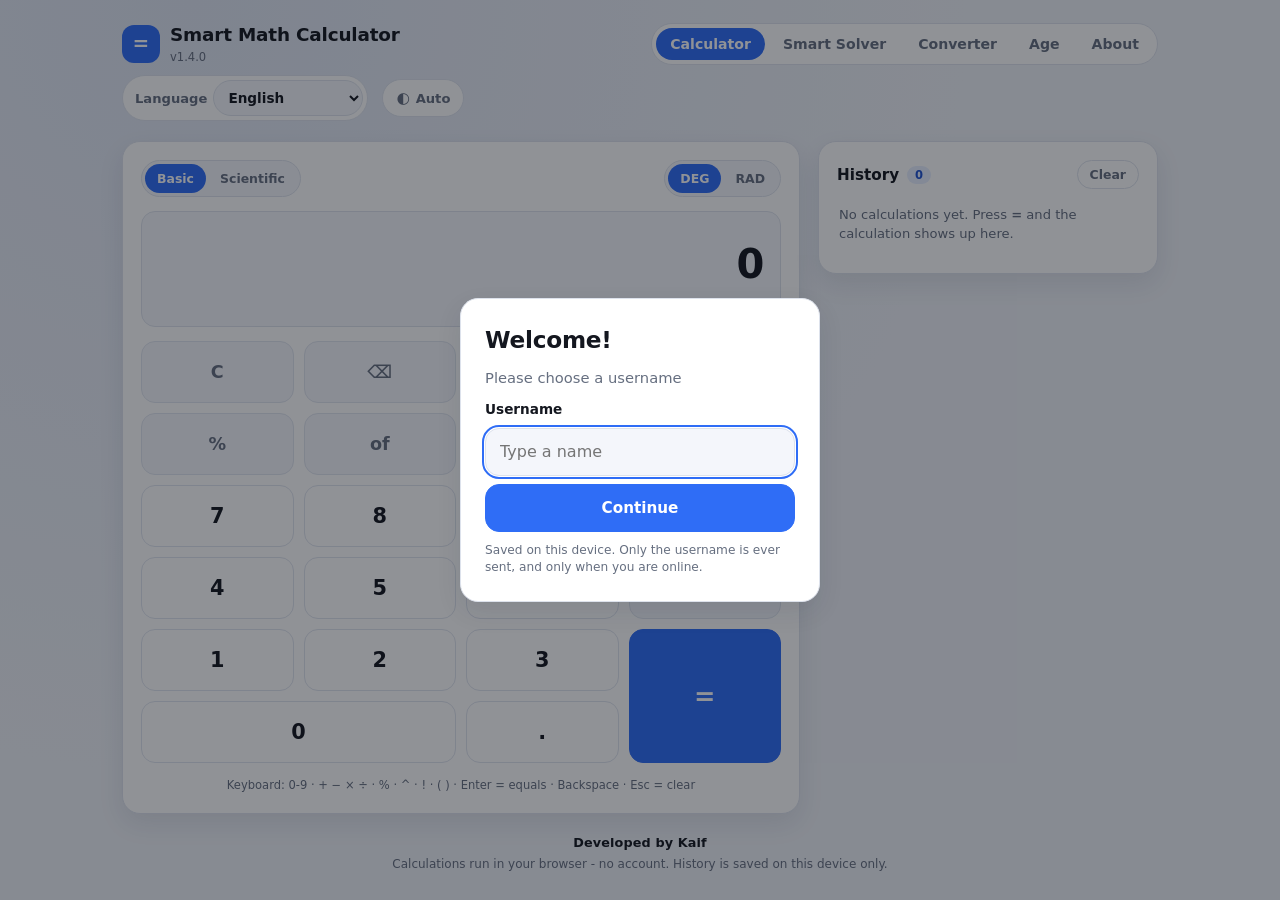
<file: index.html>
<!DOCTYPE html>
<html lang="en">
<head>
  <meta charset="utf-8" />
  <meta name="viewport" content="width=device-width, initial-scale=1, viewport-fit=cover" />
  <title data-i18n="app.meta.title">Smart Math Calculator</title>
  <meta name="description" data-i18n-attr="content:app.meta.description" content="A fast, mobile friendly calculator that runs completely in your browser. Percentages, brackets and local history included." />
  <meta name="theme-color" content="#eef1f7" media="(prefers-color-scheme: light)" />
  <meta name="theme-color" content="#0b0f19" media="(prefers-color-scheme: dark)" />
  <link rel="icon" type="image/svg+xml" href="assets/favicon.svg" />
  <link rel="icon" type="image/png" sizes="192x192" href="assets/icon-192.png" />
  <link rel="apple-touch-icon" href="assets/apple-touch-icon.png" />
  <link rel="manifest" href="manifest.webmanifest" />
  <link rel="stylesheet" href="css/base.css" />
  <link rel="stylesheet" href="css/calculator.css" />
  <link rel="stylesheet" href="css/history.css" />
  <link rel="stylesheet" href="css/solver.css" />
  <link rel="stylesheet" href="css/username.css" />
</head>
<body>
  <div class="app">
    <header class="app-header">
      <div class="brand">
        <span class="brand__mark" aria-hidden="true">=</span>
        <span class="brand__text">
          <span class="brand__name" data-app-name>Smart Math Calculator</span>
          <span class="brand__version" data-app-version>v1.4.0</span>
        </span>
      </div>

      <nav class="app-nav" aria-label="Sections" data-i18n-attr="aria-label:nav.aria.sections">
        <button class="app-nav__item is-active" type="button" data-view-target="calculator" data-i18n="nav.calculator" aria-current="true">Calculator</button>
        <button class="app-nav__item" type="button" data-view-target="solver" data-i18n="nav.solver">Smart Solver</button>
        <button class="app-nav__item" type="button" data-view-target="converter" data-i18n="nav.converter">Converter</button>
        <button class="app-nav__item" type="button" data-view-target="age" data-i18n="nav.age">Age</button>
        <button class="app-nav__item" type="button" data-view-target="about" data-i18n="nav.about">About</button>
      </nav>

      <span class="app-greeting" data-username-greeting hidden></span>

      <!-- Phase 1 language selector. Plain <select> so it is keyboard and
           screen-reader friendly with no custom widget. data-i18n-attr gives it
           a translated accessible label. -->
      <label class="lang-select">
        <span class="lang-select__label" data-i18n="label.language">Language</span>
        <select
          class="lang-select__input"
          data-language-select
          data-i18n-attr="aria-label:label.language"
        >
          <option value="en" data-i18n="lang.name.en">English</option>
          <option value="hi" data-i18n="lang.name.hi">हिंदी</option>
          <option value="hi-Latn" data-i18n="lang.name.hi-Latn">Roman Hindi</option>
          <option value="te" data-i18n="lang.name.te">తెలుగు</option>
          <option value="te-Latn" data-i18n="lang.name.te-Latn">Roman Telugu</option>
        </select>
      </label>

      <button class="theme-toggle" type="button" data-theme-toggle aria-label="Change colour theme" data-i18n-attr="aria-label:theme.aria.toggle">
        <span class="theme-toggle__icon" aria-hidden="true">&#9680;</span>
        <span data-theme-label data-i18n="theme.label.auto">Auto</span>
      </button>
    </header>

    <main class="app-main">
      <!-- ================= Calculator ================= -->
      <section class="view is-active" data-view-panel="calculator" role="region" aria-label="Calculator" data-i18n-attr="aria-label:nav.calculator" id="view-calculator">
        <div class="calc-layout">
          <section class="card calculator is-basic" data-calculator aria-label="Calculator keypad" data-i18n-attr="aria-label:calc.aria.keypad">
            <div class="calculator__toolbar">
              <div class="segmented" role="group" aria-label="Calculator mode" data-i18n-attr="aria-label:calc.aria.mode">
                <button
                  class="segmented__item is-active"
                  type="button"
                  data-calc-mode-toggle="basic"
                  aria-pressed="true"
                  data-i18n="calc.mode.basic"
                >Basic</button>
                <button
                  class="segmented__item"
                  type="button"
                  data-calc-mode-toggle="scientific"
                  aria-pressed="false"
                  data-i18n="calc.mode.scientific"
                >Scientific</button>
              </div>
              <div class="segmented segmented--angle" role="group" aria-label="Angle unit for trigonometry" data-i18n-attr="aria-label:calc.aria.angle">
                <button
                  class="segmented__item is-active"
                  type="button"
                  data-angle-toggle="deg"
                  aria-pressed="true"
                >DEG</button>
                <button
                  class="segmented__item"
                  type="button"
                  data-angle-toggle="rad"
                  aria-pressed="false"
                >RAD</button>
              </div>
            </div>

            <div class="display" data-display role="status" aria-live="polite" aria-label="Calculator display" data-i18n-attr="aria-label:calc.aria.display">
              <div class="display__main" data-display-main>0</div>
              <div class="display__sub" data-display-sub></div>
            </div>

            <div class="keypad keypad--sci" data-keypad-sci aria-label="Scientific functions" data-i18n-attr="aria-label:calc.aria.scientific"></div>
            <div class="keypad" data-keypad aria-label="Calculator keys" data-i18n-attr="aria-label:calc.aria.keys"></div>

            <p class="calculator__hint" data-i18n="calc.hint">
              Keyboard: 0-9 &middot; + &minus; &times; &divide; &middot; % &middot; ^ &middot; ! &middot; ( ) &middot; Enter = equals &middot; Backspace &middot; Esc = clear
            </p>
          </section>

          <aside class="card history" aria-label="Calculation history" data-i18n-attr="aria-label:history.aria.panel">
            <header class="history__header">
              <h2 class="history__title">
                <span data-i18n="label.history">History</span>
                <span class="history__count" data-history-count>0</span>
              </h2>
              <button class="history__clear" type="button" data-history-clear data-i18n="label.clear">Clear</button>
            </header>

            <p class="history__notice" data-history-notice hidden></p>
            <p class="history__empty" data-history-empty>
              <span data-i18n="history.empty.lead">No calculations yet. Press</span> <strong>=</strong> <span data-i18n="history.empty.tail">and the calculation shows up here.</span>
            </p>
            <ul class="history__list" data-history-list></ul>
          </aside>
        </div>
      </section>

      <!-- ================= Smart Solver (Part 3A: interface only, no engine) ================= -->
      <section class="view" data-view-panel="solver" role="region" aria-label="Smart Solver" data-i18n-attr="aria-label:nav.solver" id="view-solver" hidden>
        <div class="card solver" data-solver>
          <p class="solver__badge" data-i18n="solver.badge">Local first &middot; optional AI fallback</p>
          <h2 class="solver__title" data-i18n="solver.title">Smart Math Solver</h2>
          <p class="solver__desc" data-i18n="solver.desc">Enter any mathematics question and choose how you want the solution.</p>
          <p class="solver__note" data-i18n="solver.note">Supported questions are answered on this device: arithmetic, percentages and fractions, simple linear and quadratic equations, powers, roots, basic trigonometry and simple area/circumference questions. Anything else falls back to the optional AI solver when a backend endpoint is configured, and is reported honestly as not supported otherwise.</p>
          <div class="solver__modes" role="group" aria-label="Solution mode" data-i18n-attr="aria-label:solver.aria.mode">
            <button class="solver__mode is-active" type="button" data-solver-mode="direct" aria-pressed="true" data-i18n="solver.mode.direct">Direct Answer</button>
            <button class="solver__mode" type="button" data-solver-mode="full" aria-pressed="false" data-i18n="solver.mode.full">Full Explanation</button>
          </div>
          <p class="solver__mode-hint" id="solver-mode-hint" data-i18n="solver.mode.hint">Direct Answer shows only the final answer. Full Explanation shows the steps the solver used.</p>
          <label class="solver__label" for="solver-question" data-i18n="solver.label.question">Your math question</label>
          <textarea class="solver__input" id="solver-question" data-solver-question rows="4" placeholder="Type your math question here..." data-i18n-attr="placeholder:solver.placeholder.question" aria-describedby="solver-mode-hint solver-status" autocomplete="off" spellcheck="false"></textarea>
          <div class="solver__mathkbd">
            <button class="solver__btn solver__btn--ghost solver__mathkbd-toggle" type="button" data-math-keyboard-toggle aria-expanded="false" aria-controls="solver-math-keyboard" data-i18n="keyboard.toggle" data-i18n-attr="aria-label:keyboard.aria.toggle">&#9000; Math Keyboard</button>
            <div class="mathkbd" id="solver-math-keyboard" data-math-keyboard-panel role="group" aria-label="Math keyboard" data-i18n-attr="aria-label:keyboard.aria.panel" hidden>
              <p class="mathkbd__hint" data-i18n="keyboard.hint">Tap a key to insert it where the cursor is. Your text is never changed in any other way.</p>
              <div class="mathkbd__group">
                <h3 class="mathkbd__group-title" data-i18n="keyboard.group.operators">Operators &amp; brackets</h3>
                <div class="mathkbd__keys" data-math-keyboard-keys="operators"></div>
              </div>
              <div class="mathkbd__group">
                <h3 class="mathkbd__group-title" data-i18n="keyboard.group.symbols">Symbols</h3>
                <div class="mathkbd__keys" data-math-keyboard-keys="symbols"></div>
              </div>
              <div class="mathkbd__group">
                <h3 class="mathkbd__group-title" data-i18n="keyboard.group.powers">Powers</h3>
                <div class="mathkbd__keys" data-math-keyboard-keys="powers"></div>
              </div>
              <div class="mathkbd__group">
                <h3 class="mathkbd__group-title" data-i18n="keyboard.group.functions">Functions</h3>
                <div class="mathkbd__keys" data-math-keyboard-keys="functions"></div>
              </div>
              <div class="mathkbd__group">
                <h3 class="mathkbd__group-title" data-i18n="keyboard.group.extra">More</h3>
                <div class="mathkbd__keys" data-math-keyboard-keys="extra"></div>
              </div>
            </div>
          </div>
          <div class="solver__actions">
            <button class="solver__btn solver__btn--primary" type="button" data-solver-solve data-i18n="solver.btn.solve">Solve Question</button>
            <button class="solver__btn solver__btn--ghost" type="button" data-solver-clear data-i18n="label.clear">Clear</button>
          </div>
          <div class="solver__result solver__result--info" data-solver-result data-result-kind="idle" hidden>
            <span class="solver__source" data-solver-source hidden></span>
            <h3 class="solver__result-title" data-solver-result-title></h3>
            <p class="solver__result-body" id="solver-status" data-solver-result-body role="status" aria-live="polite"></p>
          </div>
          <div class="solver__examples">
            <h3 class="solver__examples-title" data-i18n="solver.examples.title">Try an example</h3>
            <p class="solver__examples-hint" data-i18n="solver.examples.hint">Selecting an example only fills the question box. Choose a mode and press Solve Question.</p>
            <div class="solver__examples-list">
              <button type="button" data-solver-example data-question="Solve 2x + 5 = 15">Solve 2x + 5 = 15</button>
              <button type="button" data-solver-example data-question="What is 25% of 800?">What is 25% of 800?</button>
              <button type="button" data-solver-example data-question="Solve x&#178; - 5x + 6 = 0">Solve x&#178; - 5x + 6 = 0</button>
              <button type="button" data-solver-example data-question="Find the derivative of x&#178; + 3x">Find the derivative of x&#178; + 3x</button>
              <button type="button" data-solver-example data-question="Find the area of a circle with radius 7">Find the area of a circle with radius 7</button>
            </div>
          </div>
          <p class="solver__offline" data-i18n="solver.offline">Calculator and supported solver questions stay on this device - no account, no server. The AI fallback runs only for unsupported questions and only when a backend endpoint is configured.</p>
        </div>
      </section>

      <!-- ================= Number System Converter (offline) ================= -->
      <section class="view" data-view-panel="converter" role="region" aria-label="Number System Converter" data-i18n-attr="aria-label:converter.title" id="view-converter" hidden>
        <div class="card tool">
          <p class="tool__badge" data-i18n="tool.badge.offline">Works offline</p>
          <h2 class="tool__title" data-i18n="converter.title">Number System Converter</h2>
          <p class="tool__desc" data-i18n="converter.desc">Convert a number between decimal, binary, octal and hexadecimal. Everything happens in this browser - nothing is sent anywhere.</p>

          <div class="tool__field">
            <label class="tool__label" for="base-from" data-i18n="converter.label.from">From</label>
            <select class="tool__select" id="base-from" data-base-from aria-label="Select the number system you are converting from." data-i18n-attr="aria-label:converter.aria.from">
              <option value="decimal" data-i18n="converter.base.decimal">Decimal</option>
              <option value="binary" data-i18n="converter.base.binary">Binary</option>
              <option value="octal" data-i18n="converter.base.octal">Octal</option>
              <option value="hexadecimal" data-i18n="converter.base.hexadecimal">Hexadecimal</option>
            </select>
          </div>

          <div class="tool__field">
            <label class="tool__label" for="base-input" data-i18n="converter.label.number">Number</label>
            <input
              class="tool__input"
              id="base-input"
              data-base-input
              type="text"
              autocomplete="off"
              spellcheck="false"
              placeholder="10"
              aria-label="Enter your number."
              data-i18n-attr="aria-label:converter.aria.number"
              aria-describedby="base-help"
            />
            <p class="tool__hint" id="base-help" data-i18n="converter.hint">Binary uses only 0 and 1. Octal uses 0 to 7. Decimal uses 0 to 9. Hexadecimal uses 0 to 9 and the letters A to F.</p>
          </div>

          <div class="tool__field">
            <label class="tool__label" for="base-to" data-i18n="converter.label.to">To</label>
            <select class="tool__select" id="base-to" data-base-to aria-label="Select the number system you want to convert to." data-i18n-attr="aria-label:converter.aria.to">
              <option value="binary" data-i18n="converter.base.binary">Binary</option>
              <option value="octal" data-i18n="converter.base.octal">Octal</option>
              <option value="hexadecimal" data-i18n="converter.base.hexadecimal">Hexadecimal</option>
              <option value="decimal" data-i18n="converter.base.decimal">Decimal</option>
            </select>
          </div>

          <div class="tool__actions">
            <button class="tool__btn tool__btn--primary" type="button" data-base-convert data-i18n="converter.btn.convert">Convert</button>
            <button class="tool__btn tool__btn--ghost" type="button" data-base-copy data-i18n="converter.btn.copy">Copy result</button>
          </div>

          <div class="tool__result" data-base-result role="status" aria-live="polite" hidden>
            <p class="tool__result-title">
              <span data-base-result-from>Decimal</span> <span data-i18n="converter.result.phrase">converted to</span> <span data-base-result-to>Binary</span>
            </p>
            <p class="tool__result-value" data-base-result-text></p>
          </div>

          <div class="tool__error" data-base-error role="alert" hidden>
            <p data-base-error-text></p>
          </div>
        </div>
      </section>

      <!-- ================= Age Calculator (offline) ================= -->
      <section class="view" data-view-panel="age" role="region" aria-label="Age Calculator" data-i18n-attr="aria-label:age.title" id="view-age" hidden>
        <div class="card tool">
          <p class="tool__badge" data-i18n="tool.badge.offline">Works offline</p>
          <h2 class="tool__title" data-i18n="age.title">Age Calculator</h2>
          <p class="tool__desc" data-i18n="age.desc">Enter your date of birth to see how old you are. Your date is read in this browser only - it is never sent or stored anywhere.</p>

          <div class="tool__field">
            <label class="tool__label" for="age-dob" data-i18n="age.label.dob">Date of birth</label>
            <input
              class="tool__input"
              id="age-dob"
              data-age-dob
              type="date"
              aria-label="Enter your date of birth."
              data-i18n-attr="aria-label:age.aria.dob"
              aria-describedby="age-help"
            />
            <p class="tool__hint" id="age-help" data-i18n="age.hint">Leap years and different month lengths are handled for you.</p>
          </div>

          <div class="tool__actions">
            <button class="tool__btn tool__btn--primary" type="button" data-age-calculate data-i18n="age.btn.calculate">Calculate age</button>
            <button class="tool__btn tool__btn--ghost" type="button" data-age-refresh data-i18n="age.btn.refresh">Refresh totals</button>
          </div>

          <div class="tool__error" data-age-error role="alert" hidden>
            <p data-age-error-text></p>
          </div>

          <div class="tool__result" data-age-result role="status" aria-live="polite" hidden>
            <p class="tool__result-title" data-i18n="age.result.title">Your age</p>
            <ul class="tool__stats">
              <li><span class="tool__stat-value" data-age-years>0</span><span class="tool__stat-label" data-i18n="age.stat.years">Years</span></li>
              <li><span class="tool__stat-value" data-age-months>0</span><span class="tool__stat-label" data-i18n="age.stat.months">Months</span></li>
              <li><span class="tool__stat-value" data-age-days>0</span><span class="tool__stat-label" data-i18n="age.stat.days">Days</span></li>
            </ul>

            <p class="tool__result-title" data-i18n="age.total.title">Total time lived</p>
            <ul class="tool__stats tool__stats--wide">
              <li><span class="tool__stat-value" data-age-total-days>0</span><span class="tool__stat-label" data-i18n="age.total.days">Total days</span></li>
              <li><span class="tool__stat-value" data-age-total-weeks>0</span><span class="tool__stat-label" data-i18n="age.total.weeks">Total weeks</span></li>
              <li><span class="tool__stat-value" data-age-total-hours>0</span><span class="tool__stat-label" data-i18n="age.total.hours">Total hours</span></li>
              <li><span class="tool__stat-value" data-age-total-minutes>0</span><span class="tool__stat-label" data-i18n="age.total.minutes">Total minutes</span></li>
              <li><span class="tool__stat-value" data-age-total-seconds>0</span><span class="tool__stat-label" data-i18n="age.total.seconds">Total seconds</span></li>
            </ul>

            <p class="tool__result-title" data-i18n="age.birthday.title">Next birthday</p>
            <p class="tool__note"><span data-age-birthday></span> &middot; <span data-i18n="age.birthday.turning">turning</span> <span data-age-birthday-years></span></p>
            <p class="tool__note" data-age-birthday-days></p>
          </div>
        </div>
      </section>

      <!-- ================= About the Developer ================= -->
      <section class="view" data-view-panel="about" role="region" aria-label="About the Developer" data-i18n-attr="aria-label:about.title" id="view-about" hidden>
        <div class="card about">
          <p class="about__badge" data-i18n="about.badge">Developer</p>
          <h2 class="about__title" data-i18n="about.title">About the Developer</h2>

          <dl class="about__details">
            <div class="about__row">
              <dt data-i18n="about.field.name">Name</dt>
              <dd>Kaif Ali</dd>
            </div>
            <div class="about__row">
              <dt data-i18n="about.field.college">College</dt>
              <dd>Audisankara College of Engineering and Technology</dd>
            </div>
            <div class="about__row">
              <dt data-i18n="about.field.branch">Branch</dt>
              <dd>CME</dd>
            </div>
            <div class="about__row">
              <dt data-i18n="about.field.year">Year</dt>
              <dd>Second Year</dd>
            </div>
            <div class="about__row">
              <dt data-i18n="about.field.roll">Roll No.</dt>
              <dd>25280-CM-072</dd>
            </div>
          </dl>

          <h3 class="about__subtitle" data-i18n="about.subtitle">Why I Built Smart Math Calculator</h3>
          <p class="about__story" data-i18n="about.story.1">I am from North India and currently studying in South India, where my classroom environment is different from the language environment I grew up with. In my mathematics classes, Telugu and English are commonly used together. I am more comfortable understanding Hindi and English, so sometimes the difference in language and pronunciation can make a particular mathematical concept or problem harder for me to follow. My mathematics teacher explains the concepts very well, and I still understand most of the lessons even though the language and the pronunciation are not the ones I am used to.</p>
          <p class="about__story" data-i18n="about.story.2">Even so, there are moments when a particular problem or idea does not click, usually because of the way the explanation is phrased. In those moments I usually ask an AI tool to explain the same question to me more clearly, step by step, in a way I can follow.</p>
          <p class="about__story" data-i18n="about.story.3">That is when the idea came to me: why not build my own application that can help me understand mathematics clearly, and can also be useful to other students? That idea became Smart Math Calculator.</p>
          <p class="about__story" data-i18n="about.story.4">The app is not meant to only produce an answer. It is meant to help you understand the solution, through clear step-by-step explanations written in a way that is easy to follow.</p>
          <p class="about__story" data-i18n="about.story.5">I also want the app to support multiple languages, so that students from different language backgrounds can use it comfortably, including English, Hindi or Roman Hindi, and Telugu or Roman Telugu.</p>

          <!-- Key Advantages and Limitations.
               Every sentence below is a data-i18n reference, so it is translated
               into all five languages and follows the language switch.
               .about__details and .about__row are reused exactly as they are
               (no CSS is added anywhere). The global `ul` reset removes list
               markers, so each list is a plain, evenly spaced block inside the
               same bordered box the developer details use. .about__list and
               .about__item are descriptive hooks for future styling only. -->
          <h3 class="about__subtitle" data-i18n="about.advantages.title">Key Advantages</h3>
          <ul class="about__details about__list">
            <li class="about__row about__item" data-i18n="about.advantages.1">Local first: many supported calculations are done right in your browser, without sending your question anywhere.</li>
            <li class="about__row about__item" data-i18n="about.advantages.2">Step-by-step explanations: for supported problems the Smart Math Solver can show the question, the given values, the formula, the substitution, the working, a check of the answer and the final answer.</li>
            <li class="about__row about__item" data-i18n="about.advantages.3">Optional AI fallback: if a question is outside what the local solver can do, the app can use the AI solver, but only when an AI backend has been set up and is available. Not every question is sent to the AI.</li>
            <li class="about__row about__item" data-i18n="about.advantages.4">Five languages: English, Hindi, Roman Hindi, Telugu and Roman Telugu, so students from different language backgrounds can read the interface and follow the explanations more easily.</li>
            <li class="about__row about__item" data-i18n="about.advantages.5">Math Keyboard: a small keyboard under the question box with the symbols and functions you use most, such as π, √, ∛, ², ³, +, −, ×, ÷, sin(, cos(, tan( and other supported functions. Tapping a key puts it at the cursor, and it only offers what this app can actually handle.</li>
            <li class="about__row about__item" data-i18n="about.advantages.6">Two extra tools: a Number System Converter for decimal, binary, octal and hexadecimal, and an Age / date-of-birth Calculator.</li>
            <li class="about__row about__item" data-i18n="about.advantages.7">Stays on your device: supported local calculations run in your browser, and your calculation history is saved only on this device.</li>
          </ul>

          <h3 class="about__subtitle" data-i18n="about.limitations.title">Limitations</h3>
          <ul class="about__details about__list">
            <li class="about__row about__item" data-i18n="about.limitations.1">The local math solver does not understand every possible problem. Today it focuses on arithmetic, percentages, fractions, simple linear equations, simple quadratic equations, powers, roots, basic trigonometry, and simple area and circumference questions. It is not a complete advanced maths engine.</li>
            <li class="about__row about__item" data-i18n="about.limitations.2">AI help is optional, and it is not unlimited. It works only when an AI backend has been set up for this app, and whether it works at a given moment depends on that service being available. AI requests can also fail, or be turned away by the rate limits or usage quotas of the provider. This app does not promise any fixed number of free AI questions.</li>
            <li class="about__row about__item" data-i18n="about.limitations.3">Supported local calculations work in your browser. Only the optional AI part needs the configured AI service to be reachable, so it depends on a network connection. Everything else keeps working without it.</li>
            <li class="about__row about__item" data-i18n="about.limitations.4">If a question is outside the topics the local solver supports, and the AI part is not available, the app will honestly say the question is not supported instead of guessing. AI is not a promise that every unsupported question can be answered.</li>
          </ul>
        </div>
      </section>
    </main>

    <footer class="app-footer">
      <p class="app-footer__brand" data-i18n="footer.brand">Developed by Kaif</p>
      <span data-i18n="footer.note">Calculations run in your browser - no account. History is saved on this device only.</span>
    </footer>
  </div>

  <!-- First-run username popup. Asks for ONE username and nothing else: no email,
       no password, no phone, no date of birth, no location, no device details. -->
  <div class="username-overlay" data-username-overlay hidden>
    <div class="username-card" role="dialog" aria-modal="true" aria-labelledby="username-title">
      <h2 class="username-card__title" id="username-title" data-i18n="username.title">Welcome!</h2>
      <p class="username-card__text" data-i18n="username.text">Please choose a username</p>
      <form class="username-card__form" data-username-form>
        <label class="username-card__label" for="username-input" data-i18n="username.label">Username</label>
        <input
          class="username-card__input"
          id="username-input"
          data-username-input
          type="text"
          maxlength="24"
          autocomplete="off"
          autocapitalize="off"
          spellcheck="false"
          placeholder="Type a name"
          data-i18n-attr="placeholder:username.placeholder"
        />
        <p class="username-card__error" data-username-error role="status" aria-live="polite" hidden></p>
        <button class="username-card__btn" type="submit" data-username-submit>Continue</button>
      </form>
      <p class="username-card__note" data-i18n="username.note">Saved on this device. Only the username is ever sent, and only when you are online.</p>
    </div>
  </div>

  <!-- frontend configuration (endpoint URL only - never a key) -->
  <script src="js/config.js"></script>
  <!-- core logic (no DOM) -->
  <script src="js/core/expression-engine.js"></script>
  <script src="js/core/format.js"></script>
  <script src="js/core/calculator-model.js"></script>
  <script src="js/core/number-base.js"></script>
  <script src="js/core/age-calculator.js"></script>
  <!-- local services -->
  <script src="js/services/storage.js"></script>
  <script src="js/services/history-store.js"></script>
  <script src="js/services/settings-store.js"></script>
  <script src="js/services/i18n.js"></script>
  <script src="js/services/math-solver.js"></script>
  <script src="js/services/ai-math-solver.js"></script>
  <script src="js/services/username-service.js"></script>
  <!-- ui -->
  <script src="js/ui/dom.js"></script>
  <script src="js/ui/theme.js"></script>
  <script src="js/ui/calculator-view.js"></script>
  <script src="js/ui/calculator-modes.js"></script>
  <script src="js/ui/history-view.js"></script>
  <script src="js/ui/number-base-view.js"></script>
  <script src="js/ui/age-view.js"></script>
  <script src="js/ui/navigation.js"></script>
  <script src="js/ui/math-keyboard.js"></script>
  <script src="js/ui/math-keyboard-view.js"></script>
  <script src="js/ui/solver-view.js"></script>
  <script src="js/ui/username-view.js"></script>
  <!-- bootstrap -->
  <script src="js/app.js"></script>
</body>
</html>
</file>
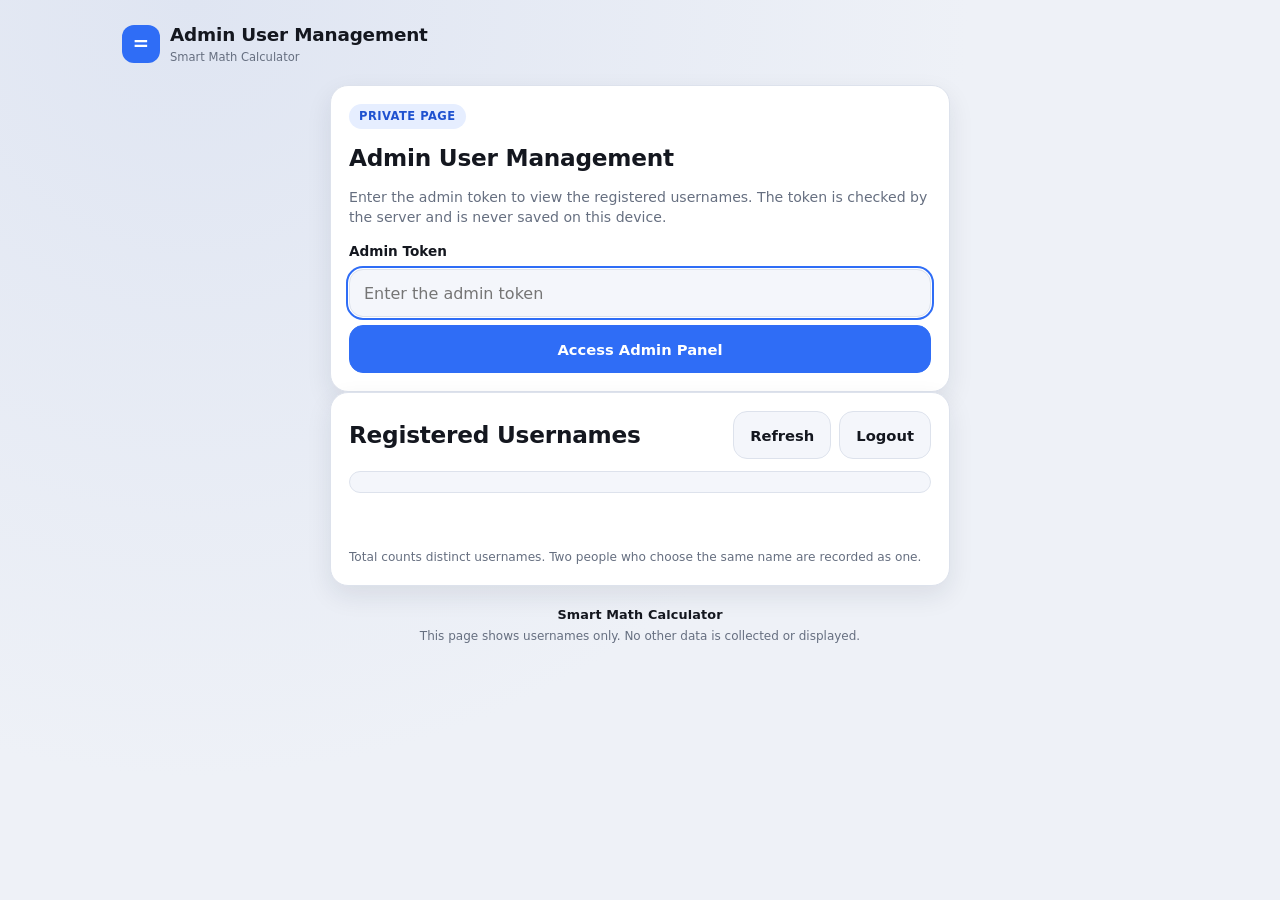
<file: admin.html>
<!DOCTYPE html>
<!--
  Smart Math Calculator - PRIVATE admin page (Admin User Management)

  This page is deliberately NOT linked from the normal application UI: there is
  no Admin button, no Admin navigation item and no reference to this file in
  index.html. Reach it by opening this file directly.

  SECURITY: the page being unlinked is NOT the protection. The real protection
  is the server-side ADMIN_TOKEN, checked by server/server.js on
  GET /api/admin/usernames with a constant-time comparison. This page only asks
  for that token and shows the result; it cannot grant access to anyone, and a
  wrong token returns nothing.

  The token is never present in this file. It is typed at runtime, held only in
  JavaScript memory for this page's lifetime, and is never written to
  localStorage, sessionStorage, cookies or IndexedDB.
-->
<html lang="en">
<head>
  <meta charset="utf-8" />
  <meta name="viewport" content="width=device-width, initial-scale=1, viewport-fit=cover" />
  <meta name="robots" content="noindex, nofollow" />
  <title>Admin User Management - Smart Math Calculator</title>
  <link rel="icon" type="image/svg+xml" href="assets/favicon.svg" />
  <link rel="stylesheet" href="css/base.css" />
  <link rel="stylesheet" href="css/admin.css" />
</head>
<body>
  <div class="app app--admin">
    <header class="app-header">
      <div class="brand">
        <span class="brand__mark" aria-hidden="true">=</span>
        <span class="brand__text">
          <span class="brand__name">Admin User Management</span>
          <span class="brand__version">Smart Math Calculator</span>
        </span>
      </div>
    </header>

    <main class="app-main">
      <!-- Login: the token is typed here and goes straight to the API call. -->
      <section class="card admin" data-admin-login aria-label="Admin sign in">
        <p class="admin__badge">Private page</p>
        <h1 class="admin__title">Admin User Management</h1>
        <p class="admin__desc">Enter the admin token to view the registered usernames. The token is checked by the server and is never saved on this device.</p>
        <form class="admin__form" data-admin-token-form>
          <label class="admin__label" for="admin-token">Admin Token</label>
          <input
            class="admin__input"
            id="admin-token"
            data-admin-token
            type="password"
            autocomplete="off"
            autocapitalize="off"
            spellcheck="false"
            placeholder="Enter the admin token"
          />
          <p class="admin__error" data-admin-login-error role="status" aria-live="polite" hidden></p>
          <button class="admin__btn admin__btn--primary" type="submit" data-admin-login-submit>Access Admin Panel</button>
        </form>
      </section>

      <!-- Dashboard: shown only after the server accepted the token. -->
      <section class="card admin" data-admin-dashboard aria-label="Registered usernames" hidden>
        <div class="admin__head">
          <h2 class="admin__title">Registered Usernames</h2>
          <div class="admin__actions">
            <button class="admin__btn admin__btn--ghost" type="button" data-admin-refresh>Refresh</button>
            <button class="admin__btn admin__btn--ghost" type="button" data-admin-logout>Logout</button>
          </div>
        </div>
        <p class="admin__total" data-admin-total></p>
        <p class="admin__error" data-admin-error role="status" aria-live="polite" hidden></p>
        <p class="admin__empty" data-admin-empty hidden>No usernames have been registered yet.</p>
        <ol class="admin__list" data-admin-usernames></ol>
        <p class="admin__note">Total counts distinct usernames. Two people who choose the same name are recorded as one.</p>
      </section>
    </main>

    <footer class="app-footer">
      <p class="app-footer__brand">Smart Math Calculator</p>
      <span>This page shows usernames only. No other data is collected or displayed.</span>
    </footer>
  </div>

  <!-- frontend configuration (endpoint URL only - never a key or a token) -->
  <script src="js/config.js"></script>
  <script src="js/ui/dom.js"></script>
  <script src="js/services/admin-users-service.js"></script>
  <script src="js/ui/admin-users-view.js"></script>
  <script>
    /* Boot only the admin page. No calculator, no solver, no username popup. */
    (function () {
      'use strict';
      var endpoint = window.SMC_CONFIG && window.SMC_CONFIG.adminUsernamesEndpoint
        ? window.SMC_CONFIG.adminUsernamesEndpoint
        : '';
      var service = SMC.createAdminUsersService({ endpoint: endpoint });
      var view = SMC.createAdminUsersView({ service: service });
      if (view) { view.init(); }
    })();
  </script>
</body>
</html>
</file>
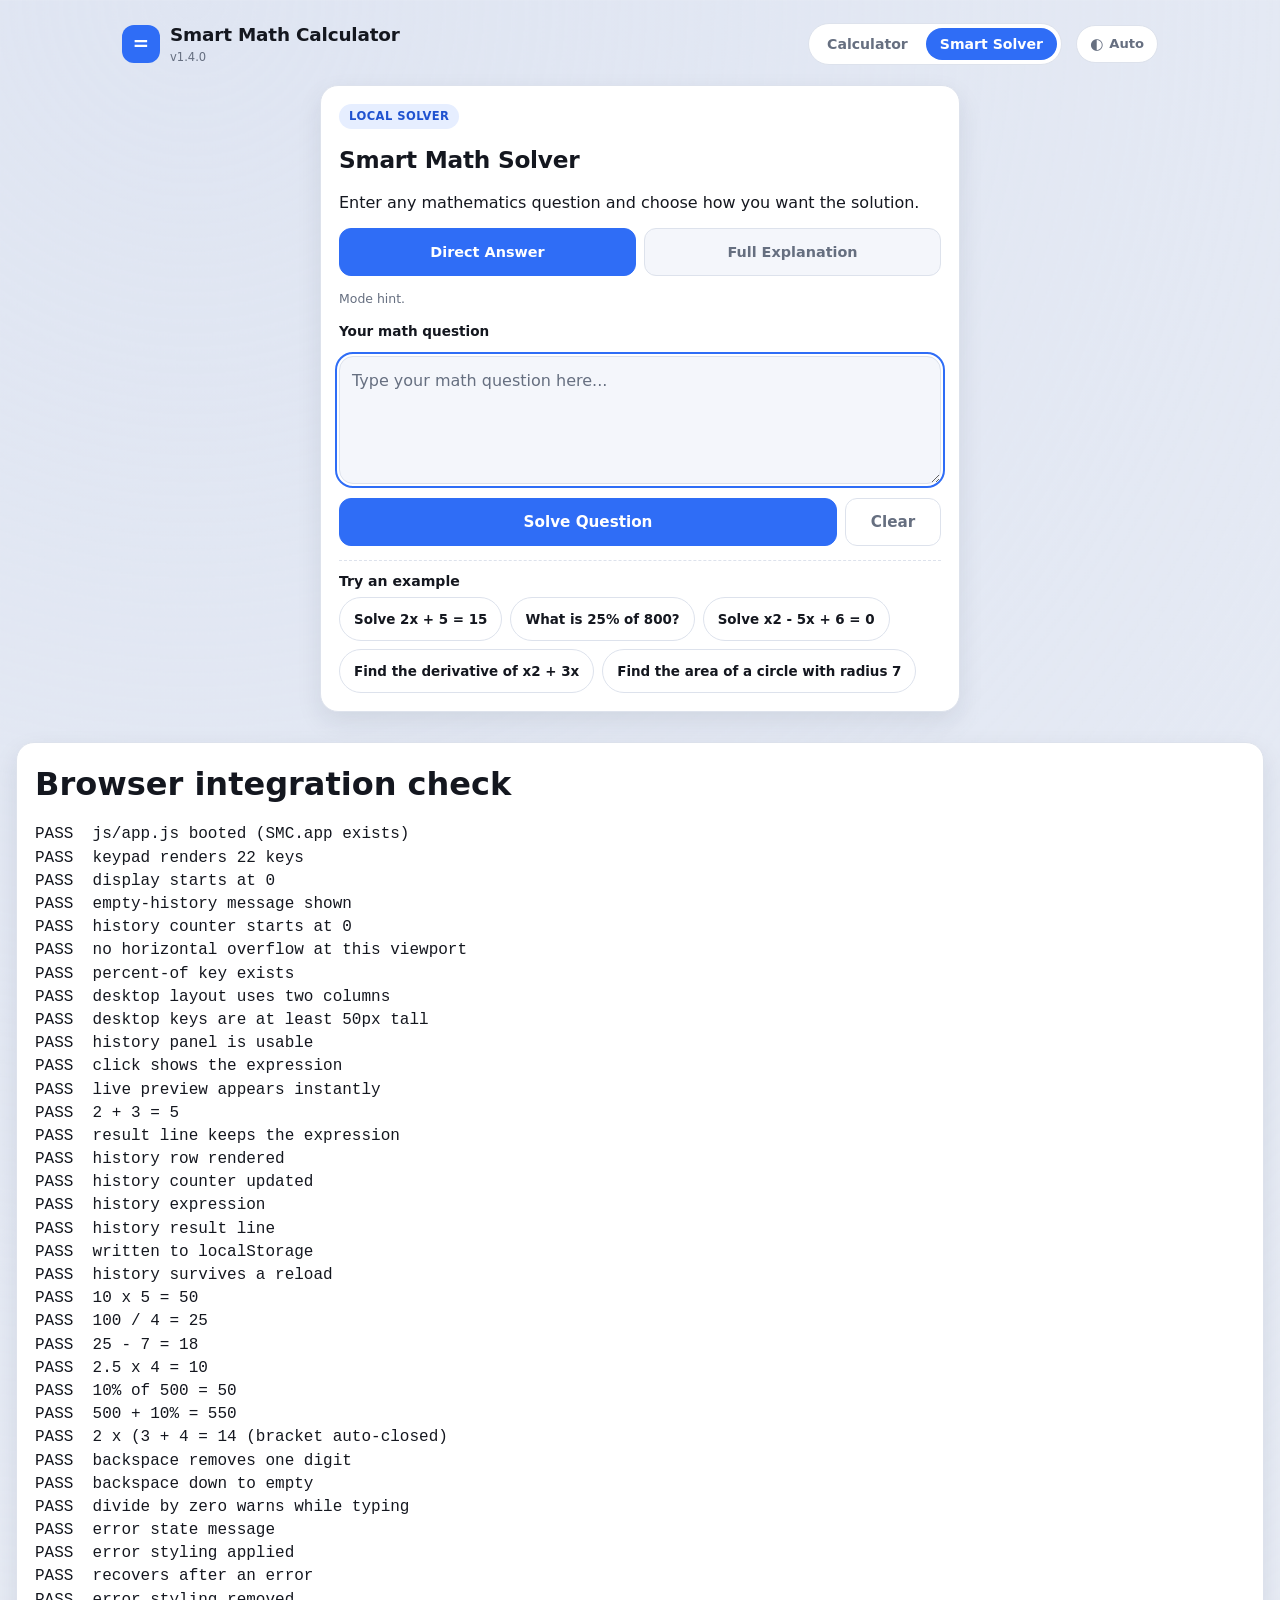
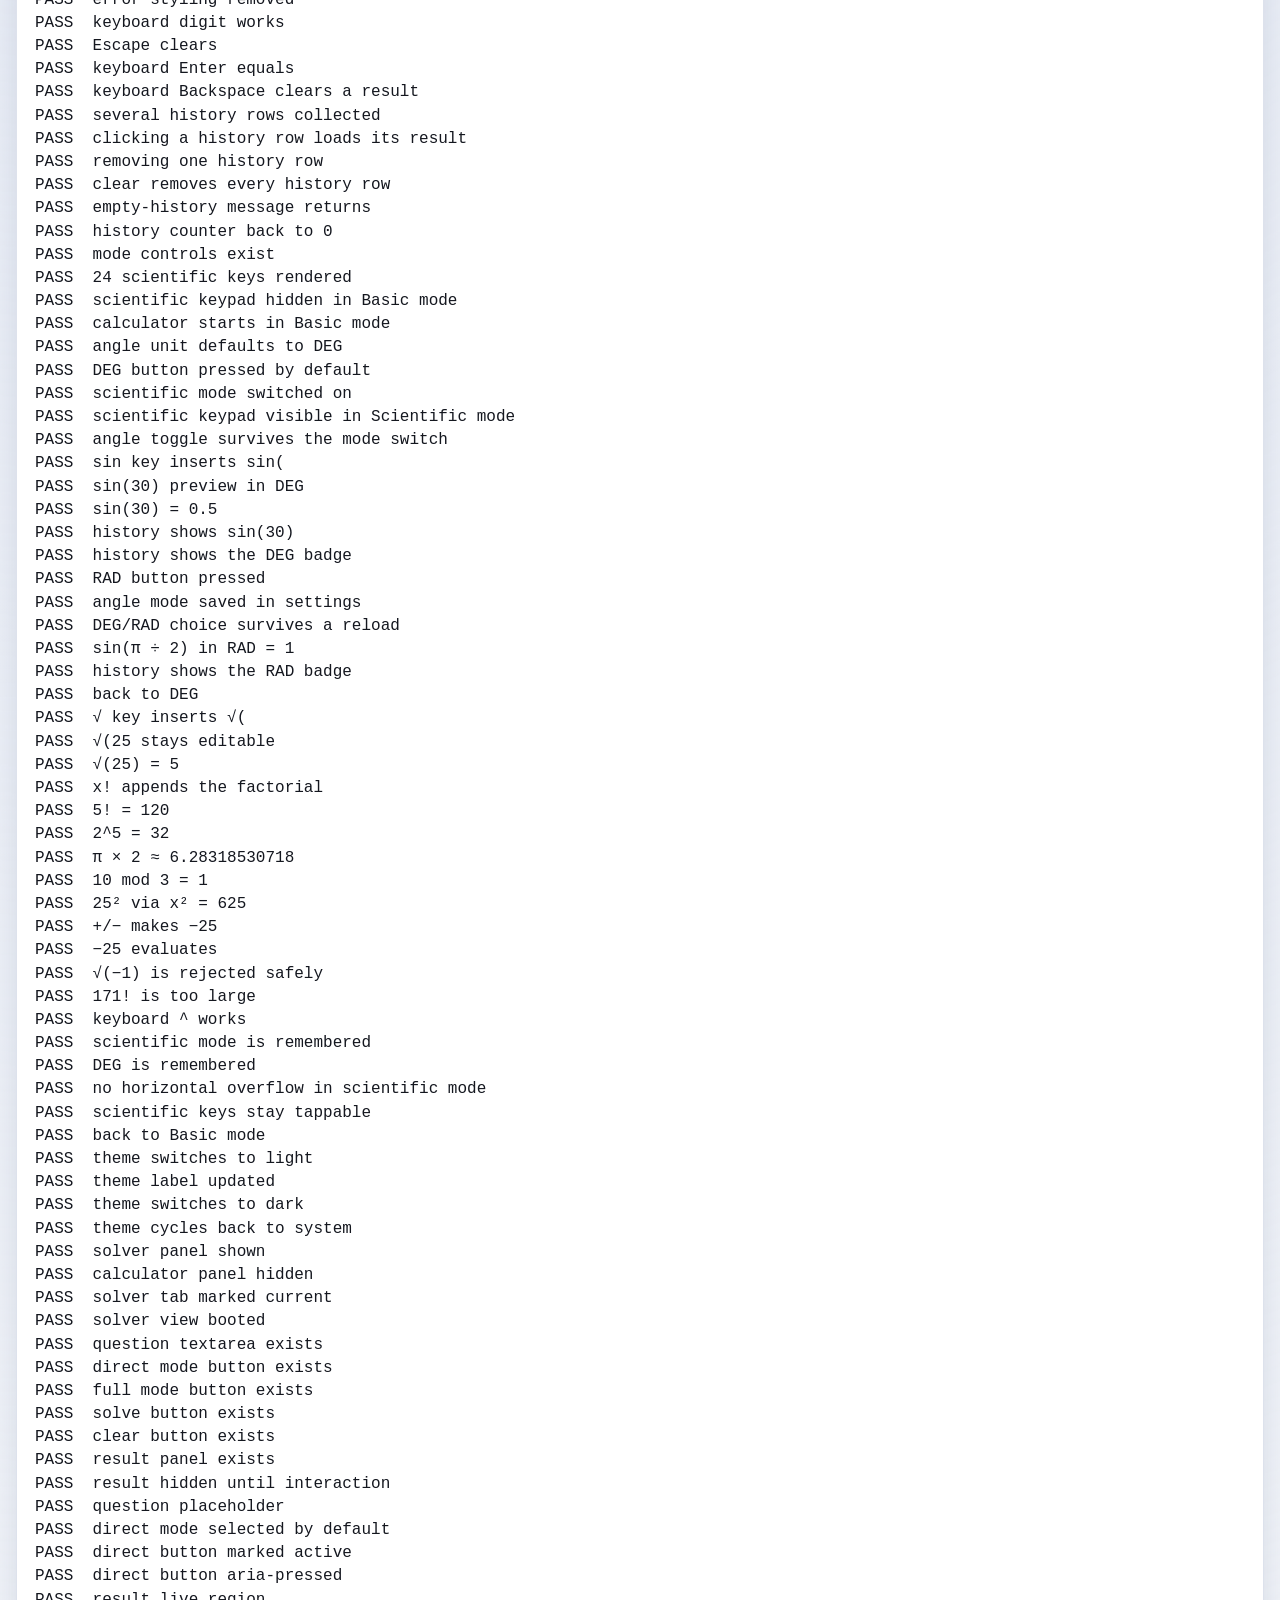
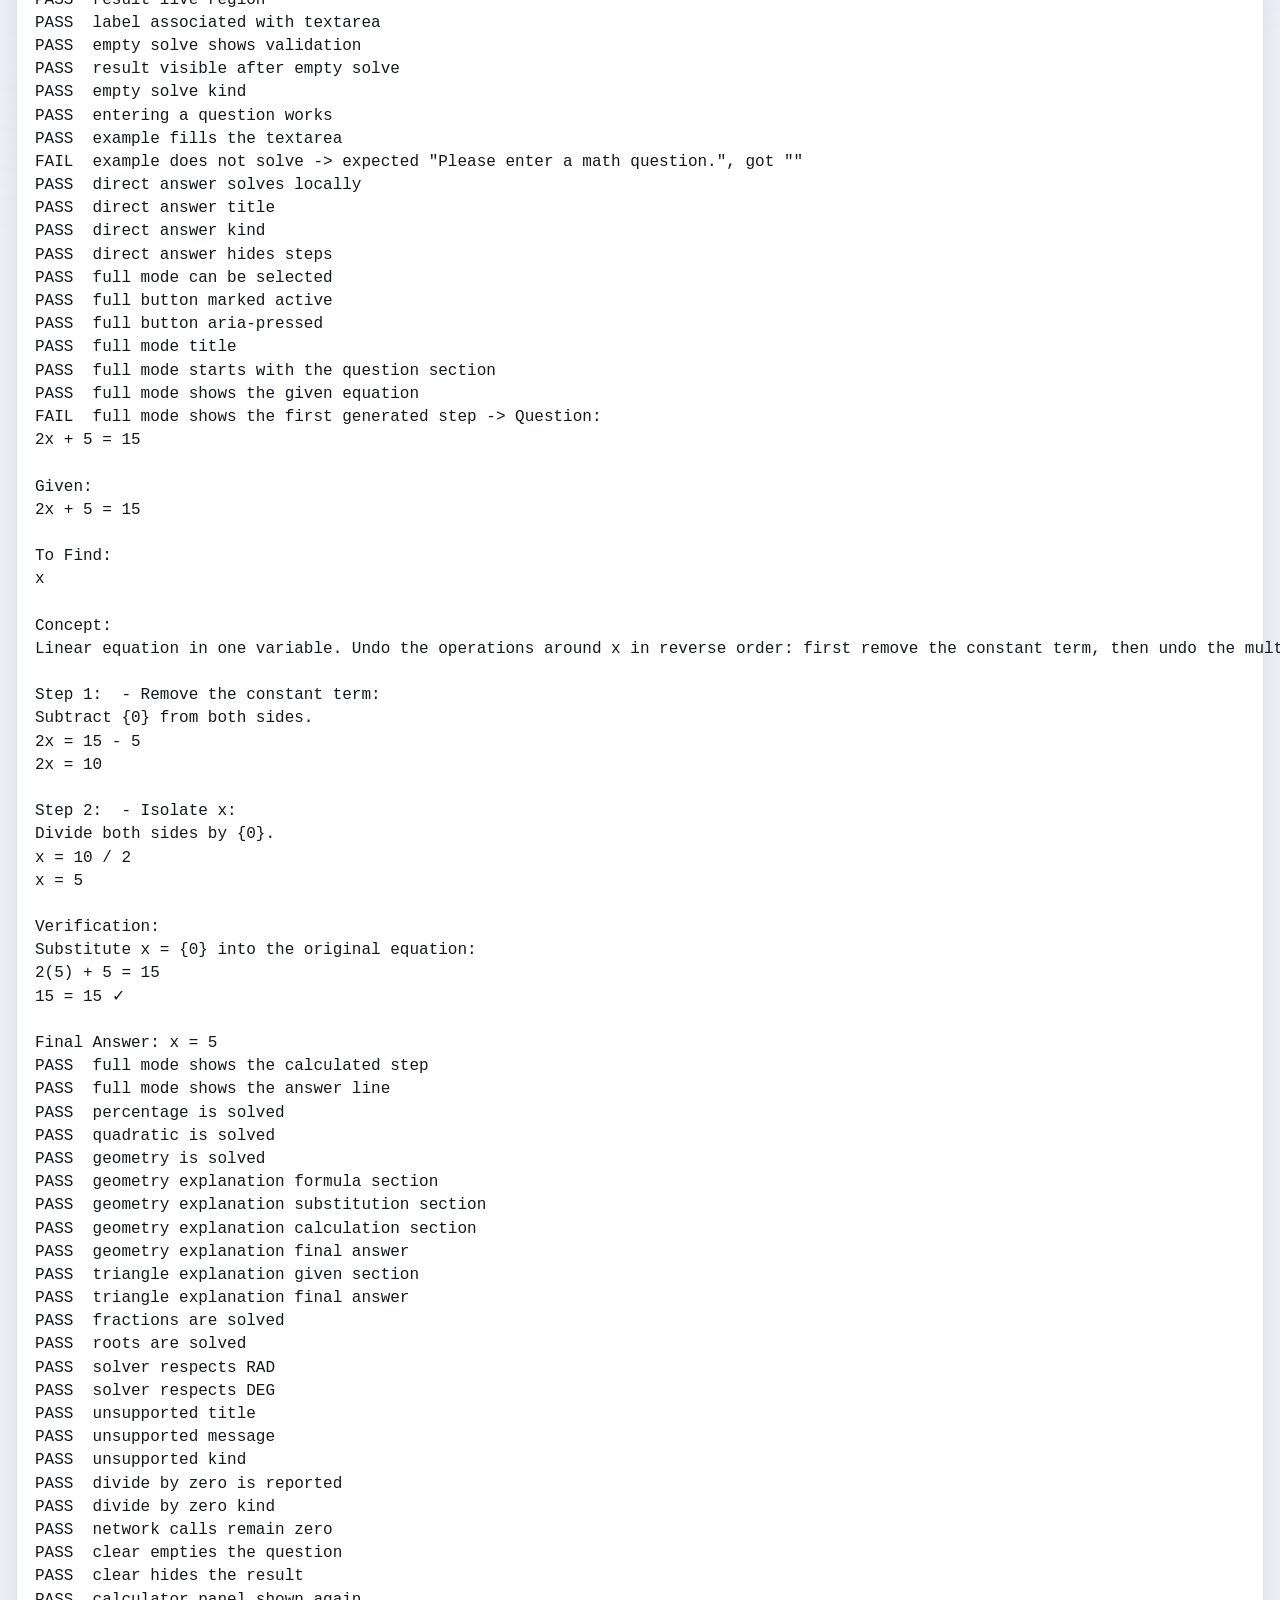
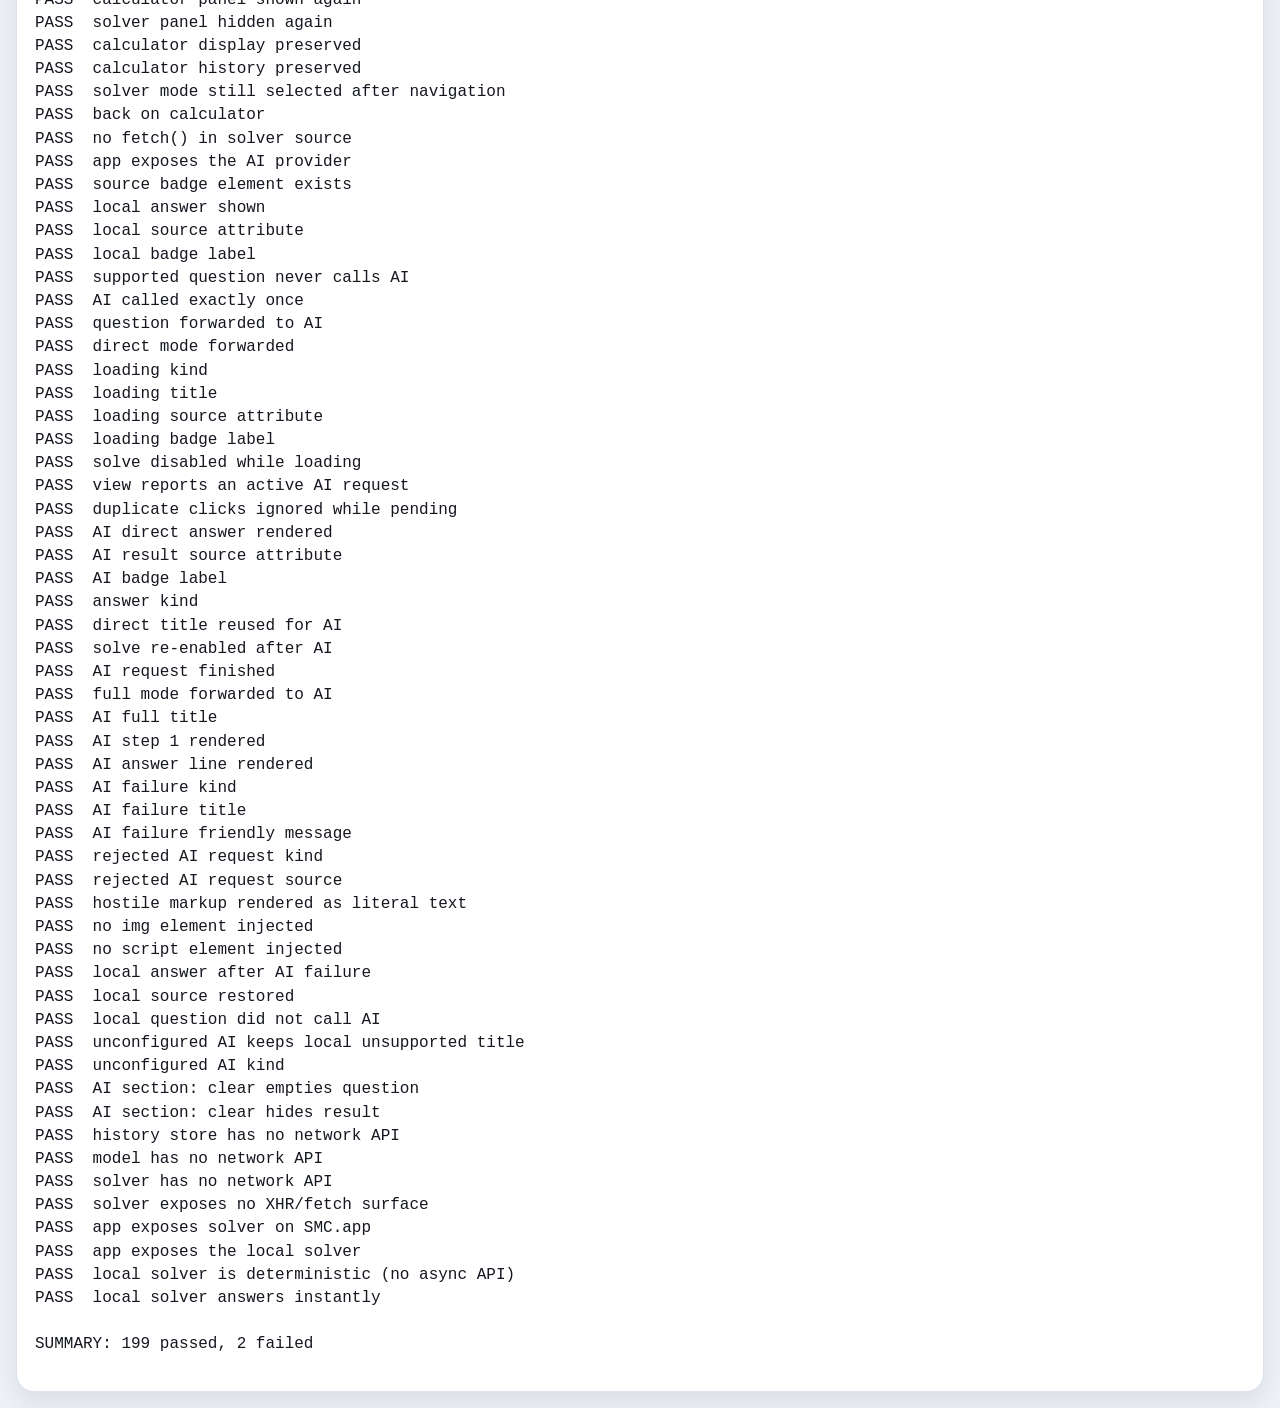
<file: tests/browser-check.html>
<!DOCTYPE html>
<html lang="en">
<head>
  <meta charset="utf-8" />
  <meta name="viewport" content="width=device-width, initial-scale=1" />
  <title>Browser check - Smart Math Calculator</title>
  <link rel="stylesheet" href="../css/base.css" />
  <link rel="stylesheet" href="../css/calculator.css" />
  <link rel="stylesheet" href="../css/history.css" />
  <link rel="stylesheet" href="../css/solver.css" />
</head>
<body>
  <!--
    Integration test for the real modules and the real boot file (js/app.js).
    Open this file in a browser, or run it headless:

      msedge --headless=new --disable-gpu --dump-dom --virtual-time-budget=4000 "file:///.../tests/browser-check.html"

    The fixture mirrors the data attributes of index.html and the harness
    restores the previous localStorage content afterwards, so it never destroys
    the history of the real app.
  -->
  <div class="app">
    <header class="app-header">
      <div class="brand">
        <span class="brand__mark" aria-hidden="true">=</span>
        <span class="brand__text">
          <span class="brand__name" data-app-name>Smart Math Calculator</span>
          <span class="brand__version" data-app-version>v1.4.0</span>
        </span>
      </div>
      <nav class="app-nav" aria-label="Sections">
        <button class="app-nav__item is-active" type="button" data-view-target="calculator" aria-current="true">Calculator</button>
        <button class="app-nav__item" type="button" data-view-target="solver">Smart Solver</button>
      </nav>
      <button class="theme-toggle" type="button" data-theme-toggle aria-label="Change colour theme">
        <span class="theme-toggle__icon" aria-hidden="true">&#9680;</span>
        <span data-theme-label>Auto</span>
      </button>
    </header>

    <main class="app-main">
      <section class="view is-active" data-view-panel="calculator" id="view-calculator">
        <div class="calc-layout">
          <section class="card calculator is-basic" data-calculator>
            <div class="calculator__toolbar">
              <div class="segmented" role="group" aria-label="Calculator mode">
                <button
                  class="segmented__item is-active"
                  type="button"
                  data-calc-mode-toggle="basic"
                  aria-pressed="true"
                >Basic</button>
                <button
                  class="segmented__item"
                  type="button"
                  data-calc-mode-toggle="scientific"
                  aria-pressed="false"
                >Scientific</button>
              </div>
              <div class="segmented segmented--angle" role="group" aria-label="Angle unit">
                <button
                  class="segmented__item is-active"
                  type="button"
                  data-angle-toggle="deg"
                  aria-pressed="true"
                >DEG</button>
                <button
                  class="segmented__item"
                  type="button"
                  data-angle-toggle="rad"
                  aria-pressed="false"
                >RAD</button>
              </div>
            </div>
            <div class="display" data-display role="status" aria-live="polite" aria-label="Calculator display">
              <div class="display__main" data-display-main>0</div>
              <div class="display__sub" data-display-sub></div>
            </div>
            <div class="keypad keypad--sci" data-keypad-sci aria-label="Scientific functions"></div>
            <div class="keypad" data-keypad></div>
            <p class="calculator__hint">keyboard hint</p>
          </section>

          <aside class="card history">
            <header class="history__header">
              <h2 class="history__title">History <span class="history__count" data-history-count>0</span></h2>
              <button class="history__clear" type="button" data-history-clear>Clear</button>
            </header>
            <p class="history__notice" data-history-notice hidden></p>
            <p class="history__empty" data-history-empty>No calculations yet.</p>
            <ul class="history__list" data-history-list></ul>
          </aside>
        </div>
      </section>

      <section class="view" data-view-panel="solver" id="view-solver" hidden>
        <div class="card solver" data-solver>
          <p class="solver__badge">Local solver</p>
          <h2 class="solver__title">Smart Math Solver</h2>
          <p class="solver__desc">Enter any mathematics question and choose how you want the solution.</p>
          <div class="solver__modes" role="group" aria-label="Solution mode">
            <button class="solver__mode is-active" type="button" data-solver-mode="direct" aria-pressed="true">Direct Answer</button>
            <button class="solver__mode" type="button" data-solver-mode="full" aria-pressed="false">Full Explanation</button>
          </div>
          <p class="solver__mode-hint" id="solver-mode-hint">Mode hint.</p>
          <label class="solver__label" for="solver-question">Your math question</label>
          <textarea class="solver__input" id="solver-question" data-solver-question rows="4" placeholder="Type your math question here..." aria-describedby="solver-mode-hint solver-status"></textarea>
          <div class="solver__actions">
            <button class="solver__btn solver__btn--primary" type="button" data-solver-solve>Solve Question</button>
            <button class="solver__btn solver__btn--ghost" type="button" data-solver-clear>Clear</button>
          </div>
          <div class="solver__result" data-solver-result data-result-kind="idle" hidden>
            <span class="solver__source" data-solver-source hidden></span>
            <h3 class="solver__result-title" data-solver-result-title></h3>
            <p class="solver__result-body" id="solver-status" data-solver-result-body role="status" aria-live="polite"></p>
          </div>
          <div class="solver__examples">
            <h3 class="solver__examples-title">Try an example</h3>
            <div class="solver__examples-list">
              <button type="button" data-solver-example data-question="Solve 2x + 5 = 15">Solve 2x + 5 = 15</button>
              <button type="button" data-solver-example data-question="What is 25% of 800?">What is 25% of 800?</button>
              <button type="button" data-solver-example data-question="Solve x2 - 5x + 6 = 0">Solve x2 - 5x + 6 = 0</button>
              <button type="button" data-solver-example data-question="Find the derivative of x2 + 3x">Find the derivative of x2 + 3x</button>
              <button type="button" data-solver-example data-question="Find the area of a circle with radius 7">Find the area of a circle with radius 7</button>
            </div>
          </div>
        </div>
      </section>
    </main>
  </div>

  <div class="card" style="margin: 16px;">
    <h1>Browser integration check</h1>
    <pre id="test-output">running...</pre>
  </div>

  <script src="../js/core/expression-engine.js"></script>
  <script src="../js/core/format.js"></script>
  <script src="../js/core/calculator-model.js"></script>
  <script src="../js/services/storage.js"></script>
  <script src="../js/services/history-store.js"></script>
  <script src="../js/services/settings-store.js"></script>
  <script src="../js/services/math-solver.js"></script>
  <script src="../js/services/ai-math-solver.js"></script>
  <script src="../js/ui/dom.js"></script>
  <script src="../js/ui/theme.js"></script>
  <script src="../js/ui/calculator-view.js"></script>
  <script src="../js/ui/calculator-modes.js"></script>
  <script src="../js/ui/history-view.js"></script>
  <script src="../js/ui/navigation.js"></script>
  <script src="../js/ui/solver-view.js"></script>
  <script src="../js/app.js"></script>
  <script src="browser-check.js"></script>
</body>
</html>
</file>
<file: css/base.css>
/* =============================================================================
   Smart Math Calculator - base styles
   Mobile first, design tokens, app shell. No CSS framework, no animation loops.
   ============================================================================= */

:root {
  --bg: #eef1f7;
  --bg-accent: #dfe5f2;
  --surface: #ffffff;
  --surface-2: #f4f6fb;
  --text: #14171f;
  --muted: #666f80;
  --border: #dde2ec;
  --accent: #2f6df6;
  --accent-strong: #1f52d0;
  --accent-soft: #e6eeff;
  --on-accent: #ffffff;
  --danger: #cf2c1f;
  --key-bg: #ffffff;
  --key-border: #e0e5ef;
  --key-active: #e8ecf6;
  --operator-bg: var(--surface-2);
  --radius: 18px;
  --radius-key: 14px;
  --shadow: 0 10px 26px rgba(20, 30, 60, 0.09);

  color-scheme: light;
}

html[data-theme='dark'] {
  --bg: #0b0f19;
  --bg-accent: #111725;
  --surface: #121826;
  --surface-2: #1a2233;
  --text: #eaeef7;
  --muted: #9aa5b8;
  --border: #232c3d;
  --accent: #4c8dff;
  --accent-strong: #6ba0ff;
  --accent-soft: #1b2740;
  --on-accent: #08101f;
  --danger: #ff7a6b;
  --key-bg: #1a2233;
  --key-border: #253048;
  --key-active: #2a3550;
  --operator-bg: #202b40;
  --shadow: 0 12px 30px rgba(0, 0, 0, 0.45);

  color-scheme: dark;
}

*,
*::before,
*::after {
  box-sizing: border-box;
}

html,
body {
  margin: 0;
  padding: 0;
}

html {
  -webkit-text-size-adjust: 100%;
}

body {
  min-height: 100vh;
  min-height: 100dvh;
  background: var(--bg);
  background-image: radial-gradient(circle at 15% 0%, var(--bg-accent), transparent 55%);
  color: var(--text);
  font-family: 'Segoe UI', system-ui, -apple-system, 'Helvetica Neue', Arial, sans-serif;
  font-size: 16px;
  line-height: 1.45;
  -webkit-font-smoothing: antialiased;
  overflow-x: hidden;
}

h1,
h2,
h3,
p,
ul {
  margin: 0;
}

ul {
  padding: 0;
  list-style: none;
}

button {
  font-family: inherit;
}

:focus-visible {
  outline: 2px solid var(--accent);
  outline-offset: 2px;
}

/* ------------------------------------------------------------------ app shell */

.app {
  display: flex;
  flex-direction: column;
  gap: clamp(12px, 2vw, 20px);
  width: 100%;
  max-width: 1080px;
  margin: 0 auto;
  padding: clamp(10px, 2.4vw, 22px) clamp(10px, 3vw, 22px) 14px;
}

/* --------------------------------------------------------------------- header */

.app-header {
  display: flex;
  flex-wrap: wrap;
  align-items: center;
  gap: 10px 14px;
}

.brand {
  display: flex;
  align-items: center;
  gap: 10px;
  margin-right: auto;
  min-width: 0;
}

.brand__mark {
  display: grid;
  place-items: center;
  width: 38px;
  height: 38px;
  flex: 0 0 auto;
  border-radius: 12px;
  background: var(--accent);
  color: var(--on-accent);
  font-size: 1.25rem;
  font-weight: 700;
}

.brand__text {
  display: flex;
  flex-direction: column;
  min-width: 0;
}

.brand__name {
  font-size: clamp(1rem, 4vw, 1.15rem);
  font-weight: 650;
  letter-spacing: -0.01em;
  white-space: nowrap;
}

.brand__version {
  font-size: 0.72rem;
  color: var(--muted);
}

.app-nav {
  display: flex;
  flex-wrap: wrap;
  gap: 4px;
  padding: 4px;
  border: 1px solid var(--border);
  border-radius: 999px;
  background: var(--surface);
}

.app-nav__item {
  border: 0;
  background: transparent;
  color: var(--muted);
  font-size: 0.88rem;
  font-weight: 600;
  padding: 8px 14px;
  border-radius: 999px;
  cursor: pointer;
  white-space: nowrap;
  touch-action: manipulation;
  transition: background-color 0.08s linear, color 0.08s linear;
}

.app-nav__item:hover {
  color: var(--text);
}

.app-nav__item.is-active {
  background: var(--accent);
  color: var(--on-accent);
}

.theme-toggle {
  display: inline-flex;
  align-items: center;
  gap: 6px;
  border: 1px solid var(--border);
  background: var(--surface);
  color: var(--muted);
  font-size: 0.82rem;
  font-weight: 600;
  padding: 9px 13px;
  border-radius: 999px;
  cursor: pointer;
  touch-action: manipulation;
}

.theme-toggle:hover {
  color: var(--text);
  border-color: var(--accent);
}

.theme-toggle__icon {
  font-size: 0.95rem;
}

/* ------------------------------------------------- language selector (Phase 1)
   Added for the multilingual foundation. It reuses the existing tokens so it
   matches the theme toggle beside it in both light and dark themes, and nothing
   existing is restyled. */

.lang-select {
  display: inline-flex;
  align-items: center;
  gap: 6px;
  padding: 4px 4px 4px 12px;
  border: 1px solid var(--border);
  border-radius: 999px;
  background: var(--surface);
}

.lang-select__label {
  color: var(--muted);
  font-size: 0.82rem;
  font-weight: 600;
  white-space: nowrap;
}

.lang-select__input {
  max-width: 10.5rem;
  min-height: 36px;
  padding: 6px 10px;
  border: 1px solid var(--border);
  border-radius: 999px;
  background: var(--surface-2);
  color: var(--text);
  font-family: inherit;
  font-size: 0.85rem;
  font-weight: 600;
  cursor: pointer;
  touch-action: manipulation;
}

.lang-select__input:hover {
  border-color: var(--accent);
  color: var(--accent-strong);
}

/* ----------------------------------------------------------------------- main */

.app-main {
  flex: 1 1 auto;
  min-width: 0;
}

.view[hidden] {
  display: none;
}

.card {
  background: var(--surface);
  border: 1px solid var(--border);
  border-radius: var(--radius);
  box-shadow: var(--shadow);
  padding: clamp(12px, 2.6vw, 18px);
}

/* ------------------------------------------------------- placeholder (solver) */

.placeholder {
  max-width: 620px;
  margin: 0 auto;
  display: flex;
  flex-direction: column;
  gap: 10px;
}

.placeholder__badge {
  align-self: flex-start;
  padding: 4px 10px;
  border-radius: 999px;
  background: var(--accent-soft);
  color: var(--accent-strong);
  font-size: 0.72rem;
  font-weight: 700;
  text-transform: uppercase;
  letter-spacing: 0.04em;
}

.placeholder__title {
  font-size: clamp(1.15rem, 4.4vw, 1.4rem);
}

.placeholder__text {
  color: var(--muted);
}

.placeholder__list {
  display: flex;
  flex-direction: column;
  gap: 6px;
  padding-left: 18px;
  list-style: disc;
  color: var(--text);
}

.placeholder__list li::marker {
  color: var(--accent);
}

.placeholder__note {
  font-size: 0.85rem;
  color: var(--muted);
  border-top: 1px dashed var(--border);
  padding-top: 10px;
}

/* --------------------------------------------------------------------- footer */

.app-footer {
  font-size: 0.75rem;
  color: var(--muted);
  text-align: center;
  padding-bottom: 4px;
}

/* --------------------------------------------------------- developer branding */

.app-footer__brand {
  margin: 0 0 4px;
  font-size: 0.8rem;
  font-weight: 600;
  color: var(--text);
  letter-spacing: 0.01em;
}

/* ------------------------------------------------------------ about developer */

.about {
  max-width: 720px;
  margin: 0 auto;
  display: flex;
  flex-direction: column;
  gap: 12px;
}

.about__badge {
  align-self: flex-start;
  margin: 0;
  padding: 3px 10px;
  border: 1px solid var(--border);
  border-radius: 999px;
  background: var(--surface-2);
  color: var(--muted);
  font-size: 0.72rem;
  font-weight: 600;
  text-transform: uppercase;
  letter-spacing: 0.06em;
}

.about__title {
  margin: 0;
  font-size: clamp(1.15rem, 3.2vw, 1.4rem);
}

.about__details {
  margin: 0;
  display: grid;
  gap: 8px;
  padding: clamp(10px, 2.4vw, 14px);
  border: 1px solid var(--border);
  border-radius: var(--radius-key);
  background: var(--surface-2);
}

.about__row {
  display: flex;
  flex-wrap: wrap;
  gap: 2px 12px;
  font-size: 0.9rem;
}

.about__row dt {
  flex: 0 0 84px;
  margin: 0;
  color: var(--muted);
  font-weight: 600;
}

.about__row dd {
  margin: 0;
  min-width: 0;
  color: var(--text);
  font-weight: 600;
  overflow-wrap: break-word;
}

.about__subtitle {
  margin: 4px 0 0;
  font-size: 1.02rem;
}

.about__story {
  margin: 0;
  max-width: 62ch;
  color: var(--muted);
  font-size: 0.92rem;
  line-height: 1.55;
}

@media (max-width: 420px) {
  .about__row dt {
    flex-basis: 100%;
  }
}

/* --------------------------------------------- offline tools (converter, age) */

.tool {
  max-width: 640px;
  margin: 0 auto;
  display: flex;
  flex-direction: column;
  gap: 12px;
  min-width: 0;
}

.tool__badge {
  align-self: flex-start;
  padding: 4px 10px;
  border: 1px solid var(--border);
  border-radius: 999px;
  background: var(--surface-2);
  color: var(--muted);
  font-size: 0.72rem;
  font-weight: 700;
}

.tool__title {
  font-size: clamp(1.2rem, 4.6vw, 1.45rem);
  letter-spacing: -0.01em;
}

.tool__desc,
.tool__hint,
.tool__note {
  color: var(--muted);
  font-size: 0.82rem;
  line-height: 1.5;
}

.tool__field {
  display: flex;
  flex-direction: column;
  gap: 6px;
  min-width: 0;
}

.tool__label {
  font-size: 0.85rem;
  font-weight: 650;
}

.tool__input,
.tool__select {
  width: 100%;
  min-height: 48px;
  padding: 12px;
  border: 1px solid var(--border);
  border-radius: calc(var(--radius) - 4px);
  background: var(--surface-2);
  color: var(--text);
  font-family: inherit;
  font-size: 1rem;
}

.tool__select {
  cursor: pointer;
}

.tool__actions {
  display: flex;
  flex-wrap: wrap;
  gap: 8px;
}

.tool__btn {
  min-height: 48px;
  padding: 12px 16px;
  border-radius: 12px;
  font-size: 0.95rem;
  font-weight: 700;
  cursor: pointer;
  touch-action: manipulation;
  -webkit-tap-highlight-color: transparent;
}

.tool__btn--primary {
  flex: 1 1 180px;
  border: 1px solid var(--accent);
  background: var(--accent);
  color: var(--on-accent);
}

.tool__btn--ghost {
  border: 1px solid var(--border);
  background: var(--surface-2);
  color: var(--muted);
}

.tool__result,
.tool__error {
  border: 1px solid var(--border);
  border-radius: calc(var(--radius) - 4px);
  background: var(--surface-2);
  padding: 12px;
  min-width: 0;
}

.tool__result[hidden],
.tool__error[hidden] {
  display: none;
}

.tool__result-title {
  margin-bottom: 6px;
  font-size: 0.85rem;
  font-weight: 700;
}

.tool__result-value {
  font-size: 1.1rem;
  font-weight: 700;
  overflow-wrap: anywhere;
  word-break: break-word;
}

.tool__error {
  border-color: var(--danger);
  color: var(--danger);
  font-size: 0.9rem;
  line-height: 1.5;
}

.tool__stats {
  display: grid;
  grid-template-columns: repeat(3, 1fr);
  gap: 8px;
}

.tool__stats--wide {
  grid-template-columns: repeat(2, 1fr);
}

.tool__stats li {
  display: flex;
  flex-direction: column;
  gap: 2px;
  min-width: 0;
  padding: 10px;
  border: 1px solid var(--border);
  border-radius: 12px;
  background: var(--surface);
  text-align: center;
}

.tool__stat-value {
  font-size: 1.05rem;
  font-weight: 700;
  overflow-wrap: anywhere;
}

.tool__stat-label {
  color: var(--muted);
  font-size: 0.75rem;
}

@media (min-width: 640px) {
  .tool__stats--wide {
    grid-template-columns: repeat(3, 1fr);
  }
}

@media (max-width: 380px) {
  .tool__stats,
  .tool__stats--wide {
    grid-template-columns: 1fr;
  }
}

/* ------------------------------------------------------------ reduced motion */

@media (prefers-reduced-motion: reduce) {
  * {
    transition: none !important;
  }
}
</file>
<file: css/calculator.css>
/* =============================================================================
   Smart Math Calculator - calculator (display + keypad)
   Instant feedback: the only transition is a 60ms background on :active.
   ============================================================================= */

.calc-layout {
  display: grid;
  grid-template-columns: minmax(0, 1fr);
  gap: clamp(12px, 2vw, 18px);
  align-items: start;
}

.calculator {
  display: flex;
  flex-direction: column;
  gap: clamp(10px, 2vw, 14px);
}

/* ------------------------------------- toolbar (mode + angle unit toggles) */

.calculator__toolbar {
  display: flex;
  flex-wrap: wrap;
  align-items: center;
  justify-content: space-between;
  gap: 8px 10px;
}

.segmented {
  display: inline-flex;
  gap: 2px;
  padding: 3px;
  border: 1px solid var(--border);
  border-radius: 999px;
  background: var(--surface-2);
}

.segmented__item {
  border: 0;
  background: transparent;
  color: var(--muted);
  font-size: 0.78rem;
  font-weight: 650;
  padding: 7px 12px;
  border-radius: 999px;
  cursor: pointer;
  white-space: nowrap;
  touch-action: manipulation;
  -webkit-tap-highlight-color: transparent;
  transition: background-color 0.08s linear, color 0.08s linear;
}

.segmented__item:hover {
  color: var(--text);
}

.segmented__item.is-active {
  background: var(--accent);
  color: var(--on-accent);
}

.segmented--angle .segmented__item {
  min-width: 48px;
  text-align: center;
}

/* ------------------------------------------------------------------ display */

.display {
  display: flex;
  flex-direction: column;
  justify-content: flex-end;
  gap: 4px;
  min-height: clamp(92px, 22vw, 116px);
  padding: clamp(10px, 2.6vw, 16px);
  border: 1px solid var(--border);
  border-radius: calc(var(--radius) - 4px);
  background: var(--surface-2);
  overflow: hidden;
}

.display__main {
  font-size: clamp(1.9rem, 8.5vw, 2.5rem);
  font-weight: 650;
  letter-spacing: -0.01em;
  line-height: 1.15;
  text-align: right;
  white-space: nowrap;
  overflow-x: auto;
  overflow-y: hidden;
  scrollbar-width: none;
  font-variant-numeric: tabular-nums;
}

.display__main::-webkit-scrollbar,
.display__sub::-webkit-scrollbar {
  display: none;
}

.display__main.is-medium {
  font-size: clamp(1.6rem, 6.6vw, 2.05rem);
}

.display__main.is-small {
  font-size: clamp(1.3rem, 5.2vw, 1.55rem);
}

.display__main.is-tiny {
  font-size: clamp(1.05rem, 4.2vw, 1.25rem);
}

.display__sub {
  min-height: 1.25em;
  font-size: clamp(0.82rem, 3.4vw, 0.98rem);
  font-weight: 550;
  color: var(--muted);
  text-align: right;
  white-space: nowrap;
  overflow-x: auto;
  overflow-y: hidden;
  font-variant-numeric: tabular-nums;
}

.display__sub.is-preview {
  color: var(--muted);
}

.display__sub.is-error {
  color: var(--danger);
}

.display.is-result .display__main {
  font-weight: 750;
}

.display.is-error .display__main {
  color: var(--danger);
  font-weight: 600;
}

/* --------------------------------------------------------------------- keypad */

.keypad {
  display: grid;
  grid-template-columns: repeat(4, minmax(0, 1fr));
  gap: clamp(6px, 1.6vw, 10px);
}

.key {
  display: flex;
  align-items: center;
  justify-content: center;
  min-height: clamp(46px, 11vw, 60px);
  padding: 6px 4px;
  border: 1px solid var(--key-border);
  border-radius: var(--radius-key);
  background: var(--key-bg);
  color: var(--text);
  font-size: clamp(1.05rem, 4.4vw, 1.3rem);
  font-weight: 600;
  line-height: 1;
  cursor: pointer;
  user-select: none;
  -webkit-user-select: none;
  -webkit-tap-highlight-color: transparent;
  touch-action: manipulation;
  transition: background-color 0.06s linear, transform 0.06s linear;
}

.key:hover {
  background: var(--key-active);
}

.key:active {
  background: var(--key-active);
  transform: translateY(1px);
}

.key--operator {
  background: var(--operator-bg);
  color: var(--accent-strong);
  font-size: clamp(1.15rem, 4.8vw, 1.4rem);
}

.key--operator:active {
  background: var(--accent-soft);
}

.key--function {
  background: var(--operator-bg);
  color: var(--muted);
  font-size: clamp(0.95rem, 3.9vw, 1.1rem);
  font-weight: 650;
}

.key--function:active {
  background: var(--key-active);
  color: var(--text);
}

.key--equals {
  background: var(--accent);
  border-color: var(--accent);
  color: var(--on-accent);
  font-size: clamp(1.3rem, 5.4vw, 1.6rem);
}

.key--equals:hover,
.key--equals:active {
  background: var(--accent-strong);
}

.key--span-cols {
  grid-column: span 2;
}

.key--span-rows {
  grid-row: span 2;
}

/* ------------------------------------------------ scientific keypad (Part 2) */

.keypad--sci {
  display: none;
  grid-template-columns: repeat(5, minmax(0, 1fr));
  gap: clamp(5px, 1.4vw, 8px);
}

.calculator.is-scientific .keypad--sci {
  display: grid;
}

.key--sci {
  min-height: clamp(36px, 8.2vw, 46px);
  padding: 4px 2px;
  background: var(--operator-bg);
  color: var(--accent-strong);
  font-size: clamp(0.74rem, 2.9vw, 0.92rem);
  font-weight: 650;
}

.key--sci:hover,
.key--sci:active {
  background: var(--accent-soft);
}

/* ----------------------------------------------------------------------- hint */

.calculator__hint {
  font-size: 0.72rem;
  line-height: 1.5;
  color: var(--muted);
  text-align: center;
}

/* ----------------------------------------------------------------- desktop */

@media (min-width: 900px) {
  .calc-layout {
    grid-template-columns: minmax(0, 1.35fr) minmax(280px, 340px);
  }

  .key {
    min-height: 62px;
  }

  .key--sci {
    min-height: 50px;
  }
}

/* Very small phones: keep everything on one screen without in-page scrolling. */
@media (max-height: 700px) and (max-width: 640px) {
  .display {
    min-height: 78px;
  }

  .key {
    min-height: 42px;
  }

  .key--sci {
    min-height: 34px;
    font-size: 0.72rem;
  }

  .calculator__hint {
    display: none;
  }
}
</file>
<file: css/history.css>
/* =============================================================================
   Smart Math Calculator - history panel (local history only)
   ============================================================================= */

.history {
  display: flex;
  flex-direction: column;
  gap: 10px;
  min-width: 0;
}

.history__header {
  display: flex;
  align-items: center;
  justify-content: space-between;
  gap: 10px;
}

.history__title {
  display: inline-flex;
  align-items: center;
  gap: 8px;
  font-size: 0.95rem;
  font-weight: 650;
}

.history__count {
  padding: 1px 8px;
  border-radius: 999px;
  background: var(--accent-soft);
  color: var(--accent-strong);
  font-size: 0.72rem;
  font-weight: 700;
}

.history__clear {
  border: 1px solid var(--border);
  background: transparent;
  color: var(--muted);
  font-size: 0.78rem;
  font-weight: 600;
  padding: 6px 12px;
  border-radius: 999px;
  cursor: pointer;
  touch-action: manipulation;
}

.history__clear:hover {
  color: var(--danger);
  border-color: var(--danger);
}

.history__notice {
  font-size: 0.75rem;
  color: var(--muted);
  background: var(--surface-2);
  border: 1px dashed var(--border);
  border-radius: 10px;
  padding: 8px 10px;
}

.history__empty {
  font-size: 0.82rem;
  color: var(--muted);
  padding: 6px 2px 2px;
}

.history__list {
  display: flex;
  flex-direction: column;
  gap: 4px;
  max-height: min(340px, 46dvh);
  overflow-y: auto;
  overscroll-behavior: contain;
}

.history__item {
  display: grid;
  grid-template-columns: minmax(0, 1fr) auto auto;
  align-items: center;
  gap: 6px;
  padding: 4px 4px 4px 8px;
  border-radius: 12px;
  border: 1px solid transparent;
}

.history__item:hover {
  background: var(--surface-2);
  border-color: var(--border);
}

.history__entry {
  display: flex;
  flex-direction: column;
  align-items: flex-end;
  gap: 1px;
  min-width: 0;
  padding: 6px 2px;
  border: 0;
  background: transparent;
  color: inherit;
  font: inherit;
  text-align: right;
  cursor: pointer;
  touch-action: manipulation;
}

.history__expression {
  max-width: 100%;
  font-size: 0.78rem;
  color: var(--muted);
  white-space: nowrap;
  overflow: hidden;
  text-overflow: ellipsis;
}

.history__result {
  font-size: 1rem;
  font-weight: 650;
  font-variant-numeric: tabular-nums;
}

.history__angle {
  align-self: flex-end;
  font-size: 0.62rem;
  font-weight: 700;
  letter-spacing: 0.04em;
  padding: 1px 7px;
  border-radius: 999px;
  background: var(--accent-soft);
  color: var(--accent-strong);
}

.history__time {
  font-size: 0.68rem;
  color: var(--muted);
  white-space: nowrap;
}

.history__remove {
  border: 0;
  background: transparent;
  color: var(--muted);
  font-size: 1.05rem;
  line-height: 1;
  padding: 6px 8px;
  border-radius: 8px;
  cursor: pointer;
  touch-action: manipulation;
}

.history__remove:hover {
  color: var(--danger);
  background: var(--surface-2);
}
</file>
<file: css/solver.css>
/* =============================================================================
   Smart Math Calculator - Smart Solver view (Part 3A, interface only)
   Mobile first. No network, no animation loops, no heavy libraries.
   The solver collects a question only; the engine plugs in during Part 3B.
   ============================================================================= */

.solver {
  max-width: 640px;
  margin: 0 auto;
  display: flex;
  flex-direction: column;
  gap: 12px;
  min-width: 0;
}

.solver__badge {
  align-self: flex-start;
  padding: 4px 10px;
  border-radius: 999px;
  background: var(--accent-soft);
  color: var(--accent-strong);
  font-size: 0.72rem;
  font-weight: 700;
  text-transform: uppercase;
  letter-spacing: 0.04em;
}

.solver__title {
  font-size: clamp(1.2rem, 4.6vw, 1.45rem);
  letter-spacing: -0.01em;
}

.solver__desc {
  color: var(--text);
  font-size: clamp(0.92rem, 3.8vw, 1rem);
}

.solver__note {
  font-size: 0.82rem;
  color: var(--muted);
}

/* --------------------------------------------- mode selection (Direct/Full) */

.solver__modes {
  display: grid;
  grid-template-columns: 1fr 1fr;
  gap: 8px;
}

.solver__mode {
  min-height: 48px;
  padding: 10px 12px;
  border: 1px solid var(--border);
  border-radius: 12px;
  background: var(--surface-2);
  color: var(--muted);
  font-size: 0.9rem;
  font-weight: 700;
  line-height: 1.25;
  cursor: pointer;
  touch-action: manipulation;
  -webkit-tap-highlight-color: transparent;
}

.solver__mode:hover {
  color: var(--text);
  border-color: var(--accent);
}

.solver__mode.is-active {
  background: var(--accent);
  border-color: var(--accent);
  color: var(--on-accent);
}

.solver__mode-hint {
  font-size: 0.78rem;
  color: var(--muted);
}

/* ------------------------------------------------------------------ input */

.solver__label {
  font-size: 0.85rem;
  font-weight: 650;
}

.solver__input {
  width: 100%;
  max-width: 100%;
  min-height: 112px;
  padding: 12px;
  border: 1px solid var(--border);
  border-radius: calc(var(--radius) - 4px);
  background: var(--surface-2);
  color: var(--text);
  font-family: inherit;
  font-size: 1rem;
  line-height: 1.5;
  resize: vertical;
}

.solver__input::placeholder {
  color: var(--muted);
  opacity: 1;
}

/* ----------------------------------------------------------------- actions */

.solver__actions {
  display: flex;
  flex-wrap: wrap;
  gap: 8px;
}

.solver__btn {
  min-height: 48px;
  padding: 12px 16px;
  border-radius: 12px;
  font-size: 0.95rem;
  font-weight: 700;
  cursor: pointer;
  touch-action: manipulation;
  -webkit-tap-highlight-color: transparent;
}

.solver__btn--primary {
  flex: 1 1 180px;
  border: 1px solid var(--accent);
  background: var(--accent);
  color: var(--on-accent);
}

.solver__btn--primary:hover {
  background: var(--accent-strong);
  border-color: var(--accent-strong);
}

.solver__btn--ghost {
  flex: 0 1 auto;
  border: 1px solid var(--border);
  background: transparent;
  color: var(--muted);
  min-width: 96px;
}

.solver__btn--ghost:hover {
  color: var(--text);
  border-color: var(--accent);
}

/* ------------------------------------------------------------------ result */

.solver__result {
  border: 1px solid var(--border);
  border-radius: calc(var(--radius) - 4px);
  background: var(--surface-2);
  padding: 12px;
  min-width: 0;
}

.solver__result[hidden] {
  display: none;
}

.solver__result-title {
  font-size: 0.85rem;
  font-weight: 700;
  margin-bottom: 6px;
}

.solver__result-body {
  font-size: 0.95rem;
  line-height: 1.55;
  overflow-wrap: anywhere;
  word-break: break-word;
  white-space: pre-wrap;
  margin: 0;
}

.solver__result--error .solver__result-body {
  color: var(--danger);
}

.solver__result--info .solver__result-body {
  color: var(--text);
}

.solver__result--unsupported .solver__result-title {
  color: var(--muted);
}

.solver__result--unsupported .solver__result-body {
  color: var(--muted);
}

/* ---------------------------------------------------------------- examples */

.solver__examples {
  display: flex;
  flex-direction: column;
  gap: 6px;
  border-top: 1px dashed var(--border);
  padding-top: 10px;
  min-width: 0;
}

.solver__examples-title {
  font-size: 0.88rem;
  font-weight: 700;
}

.solver__examples-hint {
  font-size: 0.78rem;
  color: var(--muted);
}

.solver__examples-list {
  display: flex;
  flex-wrap: wrap;
  gap: 8px;
}

.solver__examples-list button {
  min-height: 44px;
  padding: 10px 14px;
  border: 1px solid var(--border);
  border-radius: 999px;
  background: var(--surface);
  color: var(--text);
  font-family: inherit;
  font-size: 0.84rem;
  font-weight: 600;
  cursor: pointer;
  touch-action: manipulation;
  -webkit-tap-highlight-color: transparent;
  max-width: 100%;
}

.solver__examples-list button:hover {
  border-color: var(--accent);
  color: var(--accent-strong);
}

.solver__offline {
  font-size: 0.76rem;
  color: var(--muted);
}

/* ------------------------------------------------- result source badge ----- */
/* Subtle provenance label: "Local Solver" or "AI Solver". Plain text only.   */

.solver__source {
  display: inline-block;
  padding: 2px 8px;
  margin-bottom: 6px;
  border: 1px solid var(--border);
  border-radius: 999px;
  background: var(--surface);
  color: var(--muted);
  font-size: 0.66rem;
  font-weight: 700;
  letter-spacing: 0.04em;
  text-transform: uppercase;
}

.solver__source[hidden] {
  display: none;
}

/* ------------------------------------------------------------ AI loading --- */

.solver__result--loading {
  border-color: var(--accent);
}

.solver__result--loading .solver__result-title {
  color: var(--accent-strong);
}

.solver__result--loading .solver__result-body {
  color: var(--muted);
}

@media (min-width: 640px) {
  .solver {
    gap: 14px;
  }

  .solver__input {
    min-height: 128px;
  }
}

/* =============================================================================
   Math Keyboard (Phase 2) - part of the Smart Solver card only.

   Mobile first. The panel is an ordinary block in the normal flow, so it can
   never cover the Solve / Clear buttons, and it is sized by the grid rather
   than by fixed widths, so it cannot overflow a narrow screen.

   `display: grid` on the panel would otherwise defeat the `hidden` attribute,
   so the hidden rule is repeated here. No animation is used at all; the
   reduced-motion block below only exists so that adding one later is safe.
   ============================================================================= */

.solver__mathkbd {
  display: flex;
  flex-direction: column;
  gap: 10px;
  min-width: 0;
}

.solver__mathkbd-toggle {
  flex: 0 1 auto;
  align-self: flex-start;
  justify-self: flex-start;
  min-width: 0;
  min-height: 48px;
}

.mathkbd {
  display: flex;
  flex-direction: column;
  gap: 12px;
  padding: 12px;
  border: 1px solid var(--border);
  border-radius: calc(var(--radius) - 4px);
  background: var(--surface-2);
  min-width: 0;
}

.mathkbd[hidden] {
  display: none;
}

.mathkbd__hint {
  margin: 0;
  font-size: 0.76rem;
  line-height: 1.45;
  color: var(--muted);
}

.mathkbd__group {
  display: flex;
  flex-direction: column;
  gap: 6px;
  min-width: 0;
}

.mathkbd__group-title {
  margin: 0;
  font-size: 0.72rem;
  font-weight: 700;
  letter-spacing: 0.04em;
  text-transform: uppercase;
  color: var(--muted);
}

.mathkbd__keys {
  display: grid;
  /* auto-fill + minmax keeps every key at least 52px and wraps on its own,
     so a long row of function keys never scrolls the card sideways. */
  grid-template-columns: repeat(auto-fill, minmax(52px, 1fr));
  gap: 6px;
  min-width: 0;
}

.mathkbd__key {
  min-width: 0;
  min-height: 48px;
  padding: 6px 4px;
  border: 1px solid var(--key-border);
  border-radius: var(--radius-key);
  background: var(--key-bg);
  color: var(--text);
  font-family: inherit;
  font-size: 1.05rem;
  font-weight: 650;
  line-height: 1.2;
  text-align: center;
  cursor: pointer;
  touch-action: manipulation;
  -webkit-tap-highlight-color: transparent;
  overflow-wrap: anywhere;
}

.mathkbd__key:hover {
  border-color: var(--accent);
  color: var(--accent-strong);
}

.mathkbd__key:active {
  background: var(--key-active);
}

.mathkbd__key:focus-visible {
  outline: 2px solid var(--accent);
  outline-offset: 2px;
}

.solver__mathkbd-toggle:focus-visible {
  outline: 2px solid var(--accent);
  outline-offset: 2px;
}

@media (min-width: 640px) {
  .mathkbd {
    padding: 14px;
  }

  .mathkbd__keys {
    grid-template-columns: repeat(auto-fill, minmax(56px, 1fr));
    gap: 8px;
  }

  .mathkbd__key {
    min-height: 50px;
  }
}

@media (prefers-reduced-motion: reduce) {
  .mathkbd__key,
  .solver__mathkbd-toggle {
    transition: none;
  }
}
</file>
<file: css/username.css>
/* =============================================================================
   Smart Math Calculator - username popup + greeting
   -----------------------------------------------------------------------------
   Reuses the design tokens from base.css (--surface, --border, --text,
   --muted, --accent, --radius, --shadow) so the popup follows the light and
   dark themes automatically and matches the existing look. No new colours, no
   framework, and no effect on any existing component.
   ============================================================================= */

.app-greeting {
  font-size: 0.82rem;
  font-weight: 600;
  color: var(--muted);
  padding: 6px 12px;
  border: 1px solid var(--border);
  border-radius: 999px;
  background: var(--surface);
  white-space: nowrap;
  max-width: 46vw;
  overflow: hidden;
  text-overflow: ellipsis;
}

.app-greeting[hidden] {
  display: none;
}

.username-overlay {
  position: fixed;
  inset: 0;
  z-index: 50;
  display: grid;
  place-items: center;
  padding: 20px;
  background: rgba(10, 14, 24, 0.45);
}

.username-overlay[hidden] {
  display: none;
}

.username-card {
  width: 100%;
  max-width: 360px;
  display: flex;
  flex-direction: column;
  gap: 10px;
  padding: clamp(16px, 4vw, 24px);
  border: 1px solid var(--border);
  border-radius: var(--radius);
  background: var(--surface);
  box-shadow: var(--shadow);
  color: var(--text);
}

.username-card__title {
  font-size: clamp(1.2rem, 4.6vw, 1.45rem);
  letter-spacing: -0.01em;
}

.username-card__text {
  color: var(--muted);
  font-size: 0.92rem;
}

.username-card__form {
  display: flex;
  flex-direction: column;
  gap: 8px;
  margin: 2px 0 0;
}

.username-card__label {
  font-size: 0.85rem;
  font-weight: 650;
}

.username-card__input {
  width: 100%;
  min-height: 48px;
  padding: 12px 14px;
  border: 1px solid var(--border);
  border-radius: calc(var(--radius) - 4px);
  background: var(--surface-2);
  color: var(--text);
  font-family: inherit;
  font-size: 1rem;
}

.username-card__input:focus {
  outline: 2px solid var(--accent);
  outline-offset: 1px;
}

.username-card__error {
  color: var(--danger);
  font-size: 0.8rem;
}

.username-card__error[hidden] {
  display: none;
}

.username-card__btn {
  min-height: 48px;
  padding: 12px 16px;
  border: 1px solid var(--accent);
  border-radius: calc(var(--radius) - 4px);
  background: var(--accent);
  color: var(--on-accent);
  font-size: 0.95rem;
  font-weight: 650;
  cursor: pointer;
  touch-action: manipulation;
}

.username-card__btn:hover {
  background: var(--accent-strong);
  border-color: var(--accent-strong);
}

.username-card__note {
  color: var(--muted);
  font-size: 0.76rem;
}
</file>
<file: css/admin.css>
/* =============================================================================
   Smart Math Calculator - private admin page
   -----------------------------------------------------------------------------
   Scoped to admin.html only, so no existing stylesheet is edited and no
   existing component is affected. Reuses the design tokens from base.css
   (--surface, --surface-2, --border, --text, --muted, --accent, --radius,
   --shadow, --danger) so the page matches the app in light and dark themes.
   ============================================================================= */

.app--admin .admin {
  max-width: 620px;
  margin: 0 auto;
  display: flex;
  flex-direction: column;
  gap: 12px;
}

.admin__badge {
  align-self: flex-start;
  padding: 4px 10px;
  border-radius: 999px;
  background: var(--accent-soft);
  color: var(--accent-strong);
  font-size: 0.72rem;
  font-weight: 700;
  text-transform: uppercase;
  letter-spacing: 0.04em;
}

.admin__title {
  font-size: clamp(1.2rem, 4.6vw, 1.45rem);
  letter-spacing: -0.01em;
}

.admin__desc {
  color: var(--muted);
  font-size: 0.88rem;
}

.admin__form {
  display: flex;
  flex-direction: column;
  gap: 8px;
  margin-top: 2px;
}

.admin__label {
  font-size: 0.85rem;
  font-weight: 650;
}

.admin__input {
  width: 100%;
  min-height: 48px;
  padding: 12px 14px;
  border: 1px solid var(--border);
  border-radius: calc(var(--radius) - 4px);
  background: var(--surface-2);
  color: var(--text);
  font-family: inherit;
  font-size: 1rem;
}

.admin__input:focus {
  outline: 2px solid var(--accent);
  outline-offset: 1px;
}

.admin__error {
  color: var(--danger);
  font-size: 0.82rem;
}

.admin__error[hidden] {
  display: none;
}

.admin__btn {
  min-height: 48px;
  padding: 12px 16px;
  border: 1px solid var(--border);
  border-radius: calc(var(--radius) - 4px);
  background: var(--surface-2);
  color: var(--text);
  font-size: 0.92rem;
  font-weight: 650;
  cursor: pointer;
  touch-action: manipulation;
}

.admin__btn--primary {
  background: var(--accent);
  border-color: var(--accent);
  color: var(--on-accent);
}

.admin__btn--primary:hover {
  background: var(--accent-strong);
  border-color: var(--accent-strong);
}

.admin__btn--ghost:hover {
  border-color: var(--accent);
  color: var(--accent-strong);
}

.admin__head {
  display: flex;
  flex-wrap: wrap;
  align-items: center;
  justify-content: space-between;
  gap: 10px;
}

.admin__actions {
  display: flex;
  flex-wrap: wrap;
  gap: 8px;
}

.admin__total {
  font-size: 1.1rem;
  font-weight: 700;
  padding: 10px 14px;
  border: 1px solid var(--border);
  border-radius: calc(var(--radius) - 4px);
  background: var(--surface-2);
}

.admin__list {
  display: flex;
  flex-direction: column;
  gap: 6px;
  counter-reset: none;
}

.admin__item {
  padding: 10px 14px;
  border: 1px solid var(--border);
  border-radius: calc(var(--radius) - 4px);
  background: var(--surface-2);
  font-size: 0.95rem;
  word-break: break-word;
}

.admin__empty {
  color: var(--muted);
  font-size: 0.85rem;
}

.admin__empty[hidden] {
  display: none;
}

.admin__note {
  color: var(--muted);
  font-size: 0.76rem;
}
</file>
